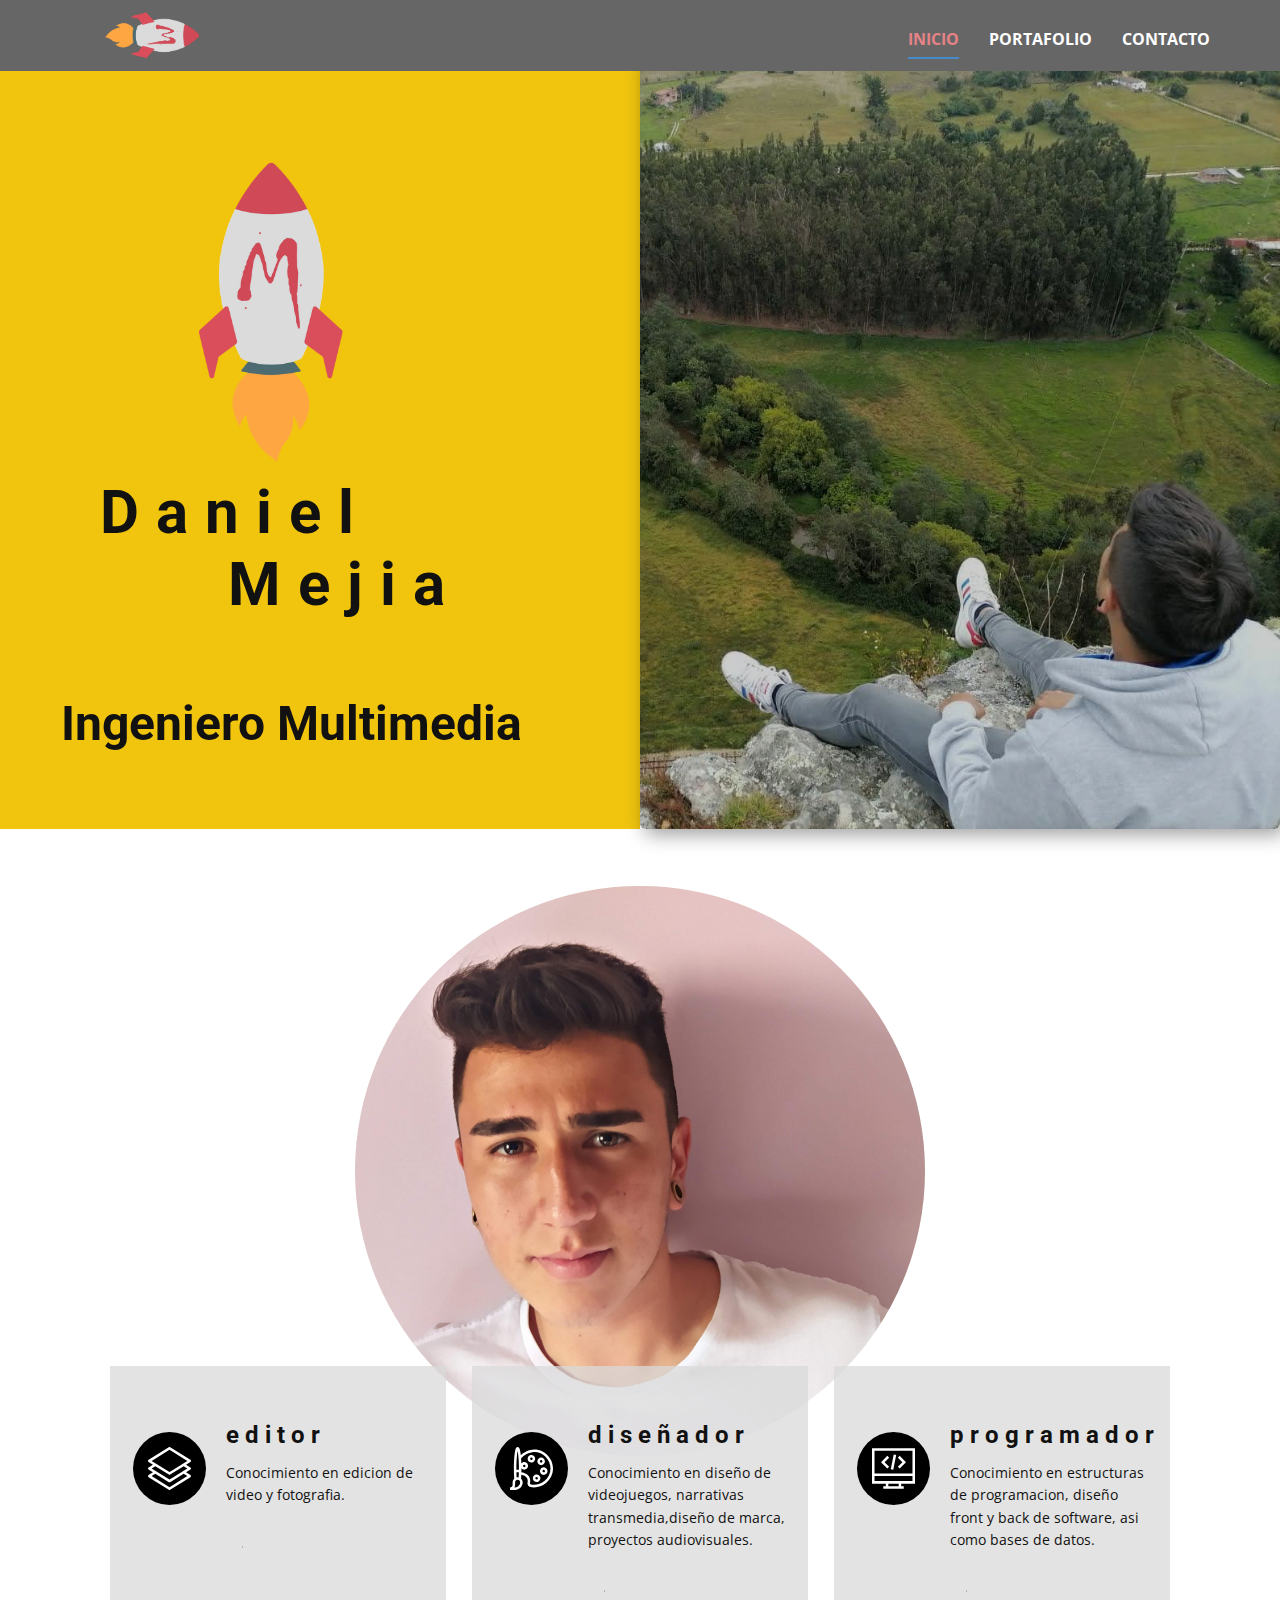
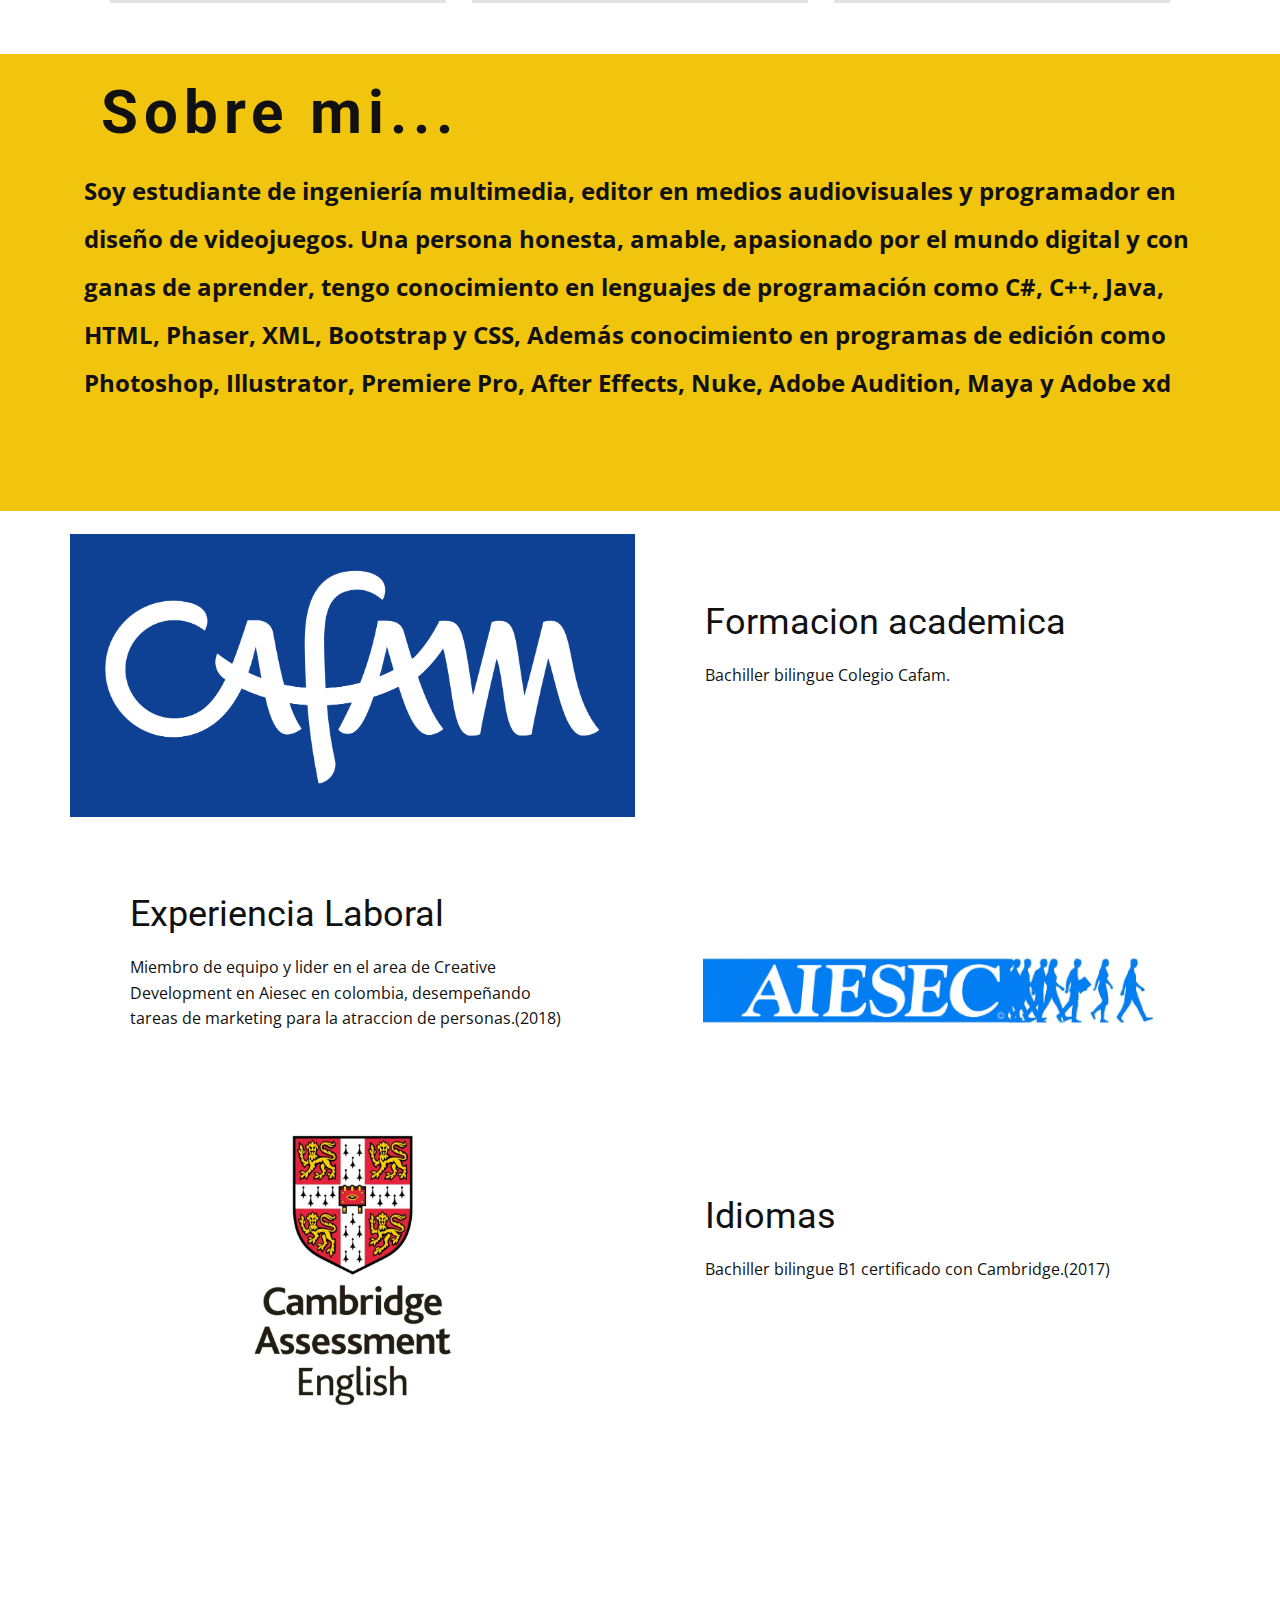
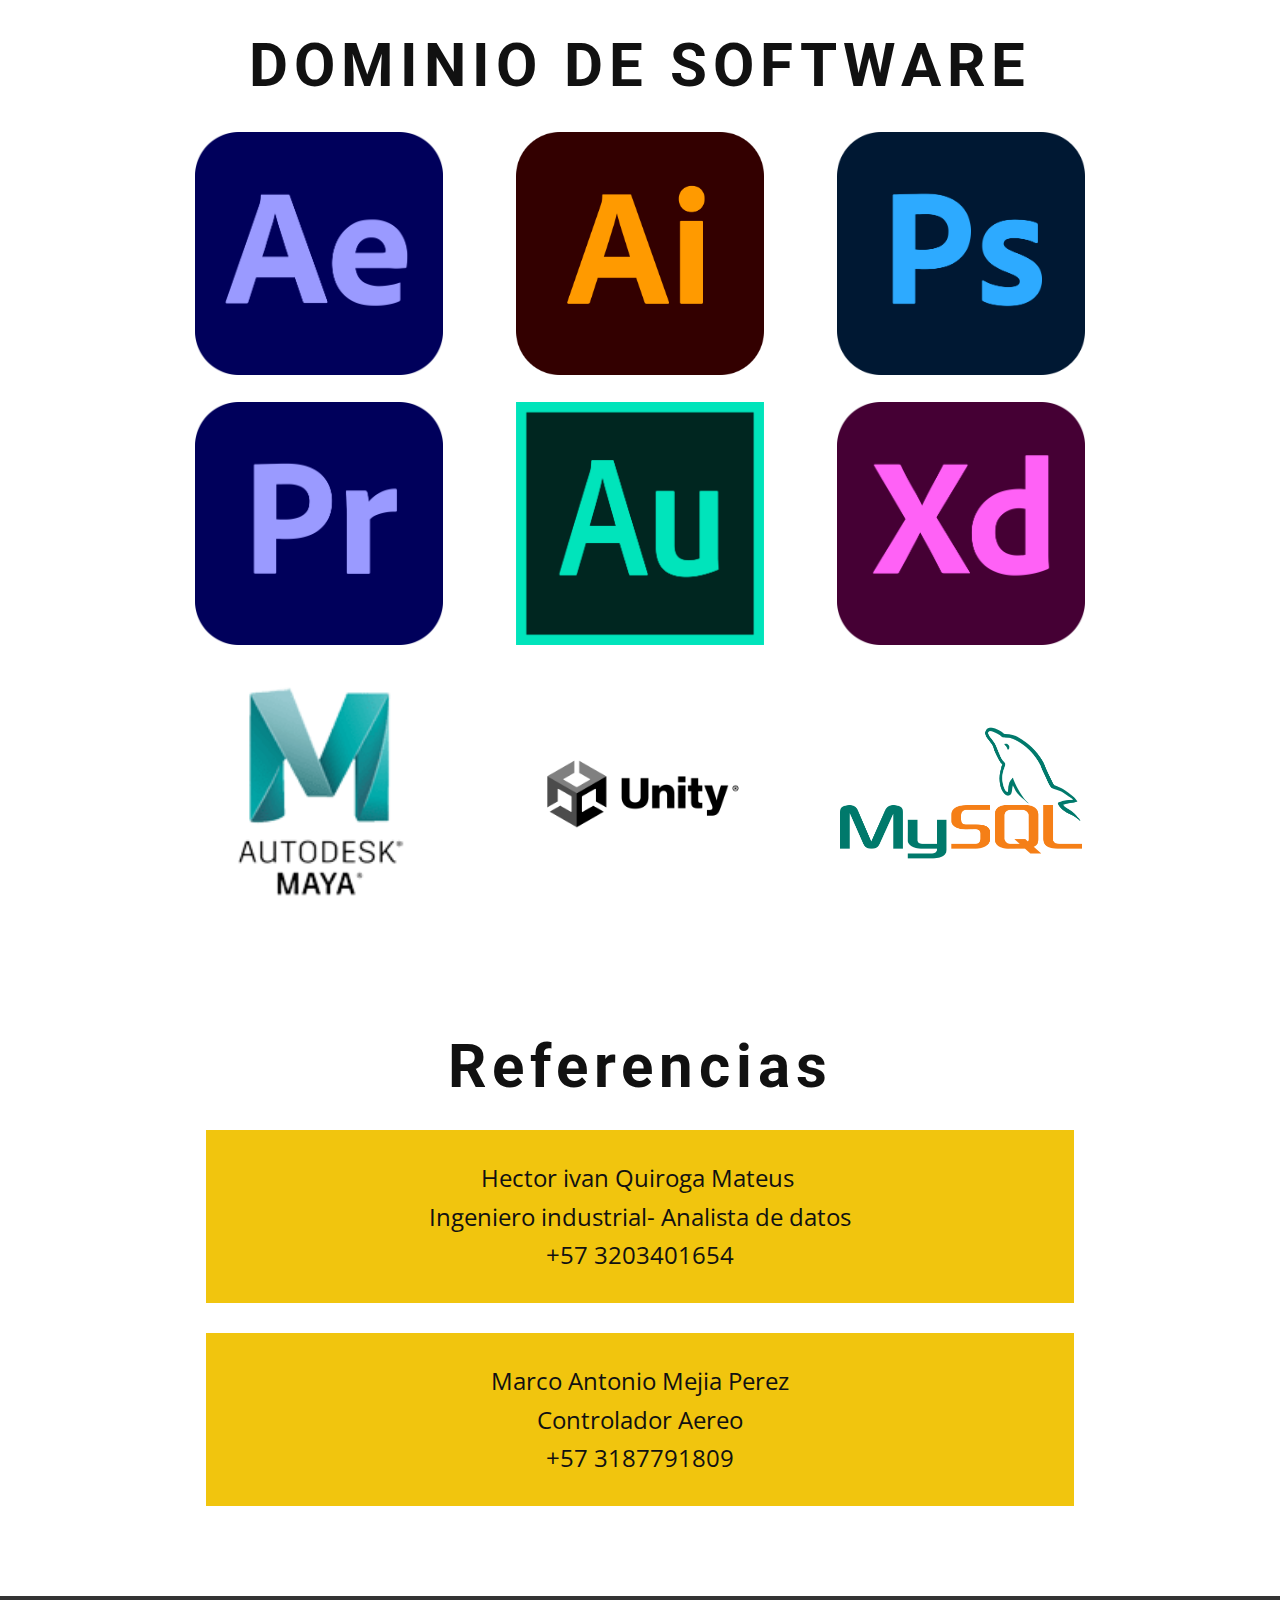
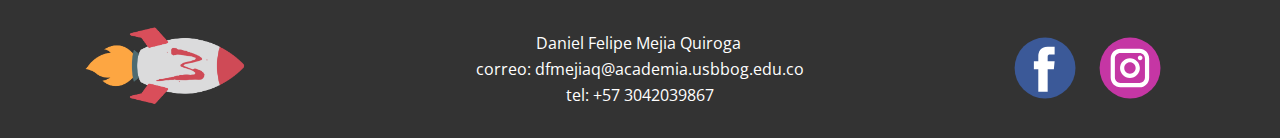
<file: index.html>
<!DOCTYPE html>
<html style="font-size: 16px;" lang="es"><head>
    <meta name="viewport" content="width=device-width, initial-scale=1.0">
    <meta charset="utf-8">
    <meta name="keywords" content="Ingeniero Multimedia, Sobre mi..., employer reviews, contact us">
    <meta name="description" content="">
    <title>Inicio</title>
    <link rel="stylesheet" href="nicepage.css" media="screen">
<link rel="stylesheet" href="Inicio.css" media="screen">
    <script class="u-script" type="text/javascript" src="jquery.js" defer=""></script>
    <script class="u-script" type="text/javascript" src="nicepage.js" defer=""></script>
    <meta name="generator" content="Nicepage 4.19.3, nicepage.com">
    <link id="u-theme-google-font" rel="stylesheet" href="https://fonts.googleapis.com/css?family=Roboto:100,100i,300,300i,400,400i,500,500i,700,700i,900,900i|Open+Sans:300,300i,400,400i,500,500i,600,600i,700,700i,800,800i">
    
    
    
    
    
    
    
    
    <script type="application/ld+json">{
		"@context": "http://schema.org",
		"@type": "Organization",
		"name": "",
		"logo": "images/LogoFinalHori_Mesadetrabajo1.png",
		"sameAs": [
				"https://www.facebook.com/danielfelipe.mejiaquiroga/",
				"https://www.instagram.com/dan_mejia17/"
		]
}</script>
    <meta name="theme-color" content="#478ac9">
    <meta property="og:title" content="Inicio">
    <meta property="og:type" content="website">
  </head>
  <body data-home-page="Inicio.html" data-home-page-title="Inicio" class="u-body u-xl-mode" data-lang="es"><header class="u-clearfix u-grey-60 u-header u-sticky u-sticky-7200 u-header" id="sec-7a68"><div class="u-clearfix u-sheet u-valign-middle u-sheet-1">
        <a href="Inicio.html" class="u-image u-logo u-image-1" data-image-width="5278" data-image-height="2678" title="Inicio">
          <img src="images/LogoFinalHori_Mesadetrabajo1.png" class="u-logo-image u-logo-image-1">
        </a>
        <nav class="u-menu u-menu-one-level u-offcanvas u-menu-1">
          <div class="menu-collapse" style="font-size: 1rem; letter-spacing: 0px; font-weight: 700; text-transform: uppercase;">
            <a class="u-button-style u-custom-active-border-color u-custom-active-color u-custom-border u-custom-border-color u-custom-borders u-custom-hover-border-color u-custom-hover-color u-custom-left-right-menu-spacing u-custom-padding-bottom u-custom-text-active-color u-custom-text-color u-custom-text-hover-color u-custom-top-bottom-menu-spacing u-nav-link u-text-active-palette-1-base u-text-hover-palette-2-base" href="#">
              <svg class="u-svg-link" viewBox="0 0 24 24"><use xmlns:xlink="http://www.w3.org/1999/xlink" xlink:href="#menu-hamburger"></use></svg>
              <svg class="u-svg-content" version="1.1" id="menu-hamburger" viewBox="0 0 16 16" x="0px" y="0px" xmlns:xlink="http://www.w3.org/1999/xlink" xmlns="http://www.w3.org/2000/svg"><g><rect y="1" width="16" height="2"></rect><rect y="7" width="16" height="2"></rect><rect y="13" width="16" height="2"></rect>
</g></svg>
            </a>
          </div>
          <div class="u-custom-menu u-nav-container">
            <ul class="u-nav u-spacing-30 u-unstyled u-nav-1"><li class="u-nav-item"><a class="u-border-2 u-border-active-palette-1-base u-border-hover-palette-1-base u-border-no-left u-border-no-right u-border-no-top u-button-style u-nav-link u-text-active-palette-2-light-1 u-text-hover-palette-3-light-2 u-text-white" href="Inicio.html" style="padding: 10px 0px;">Inicio</a>
</li><li class="u-nav-item"><a class="u-border-2 u-border-active-palette-1-base u-border-hover-palette-1-base u-border-no-left u-border-no-right u-border-no-top u-button-style u-nav-link u-text-active-palette-2-light-1 u-text-hover-palette-3-light-2 u-text-white" href="Portafolio.html" style="padding: 10px 0px;">Portafolio</a>
</li><li class="u-nav-item"><a class="u-border-2 u-border-active-palette-1-base u-border-hover-palette-1-base u-border-no-left u-border-no-right u-border-no-top u-button-style u-nav-link u-text-active-palette-2-light-1 u-text-hover-palette-3-light-2 u-text-white" href="Contacto.html" style="padding: 10px 0px;">Contacto</a>
</li></ul>
          </div>
          <div class="u-custom-menu u-nav-container-collapse">
            <div class="u-black u-container-style u-inner-container-layout u-opacity u-opacity-95 u-sidenav">
              <div class="u-inner-container-layout u-sidenav-overflow">
                <div class="u-menu-close"></div>
                <ul class="u-align-center u-nav u-popupmenu-items u-unstyled u-nav-2"><li class="u-nav-item"><a class="u-button-style u-nav-link" href="Inicio.html">Inicio</a>
</li><li class="u-nav-item"><a class="u-button-style u-nav-link" href="Portafolio.html">Portafolio</a>
</li><li class="u-nav-item"><a class="u-button-style u-nav-link" href="Contacto.html">Contacto</a>
</li></ul>
              </div>
            </div>
            <div class="u-black u-menu-overlay u-opacity u-opacity-70"></div>
          </div>
        </nav>
      </div></header>
    <section class="u-clearfix u-section-1" id="carousel_ba9e">
      <div class="u-clearfix u-expanded-width u-layout-wrap u-layout-wrap-1">
        <div class="u-layout">
          <div class="u-layout-row">
            <div class="u-align-left u-container-style u-layout-cell u-left-cell u-palette-3-base u-size-30 u-layout-cell-1">
              <div class="u-container-layout u-container-layout-1">
                <h4 class="u-text u-text-default u-text-1">Daniel<br>&nbsp; &nbsp; Mejia
                </h4>
                <img class="u-image u-image-1" src="images/Logo_Mesadetrabajo1.png" data-image-width="9131" data-image-height="6848">
                <h2 class="u-text u-text-default u-text-2" data-animation-name="customAnimationIn" data-animation-duration="1000" data-animation-direction="">Ingeniero Multimedia</h2>
              </div>
            </div>
            <div class="u-container-style u-layout-cell u-opacity u-opacity-35 u-right-cell u-shape-rectangle u-size-30 u-white u-layout-cell-2">
              <div class="u-container-layout u-valign-bottom u-container-layout-2">
                <img class="u-expanded-width u-image u-image-round u-radius-6 u-image-2" src="images/IMG-20210906-WA0013.jpg" alt="" data-image-width="1280" data-image-height="960">
              </div>
            </div>
          </div>
        </div>
      </div>
    </section>
    <section class="u-align-center u-clearfix u-white u-section-2" id="carousel_5493">
      <div class="u-clearfix u-sheet u-sheet-1">
        <div alt="" class="u-image u-image-circle u-image-1" data-image-width="4000" data-image-height="2248"></div>
        <div class="u-expanded-width-lg u-expanded-width-md u-expanded-width-sm u-expanded-width-xs u-list u-list-1">
          <div class="u-repeater u-repeater-1">
            <div class="u-container-style u-grey-15 u-list-item u-opacity u-opacity-75 u-repeater-item u-list-item-1">
              <div class="u-container-layout u-similar-container u-container-layout-1"><span class="u-black u-icon u-icon-circle u-icon-1"><svg class="u-svg-link" preserveAspectRatio="xMidYMin slice" viewBox="0 0 512.002 512.002" style=""><use xmlns:xlink="http://www.w3.org/1999/xlink" xlink:href="#svg-56ed"></use></svg><svg class="u-svg-content" viewBox="0 0 512.002 512.002" x="0px" y="0px" id="svg-56ed" style="enable-background:new 0 0 512.002 512.002;"><g><g><path d="M512.001,255.969c-0.011-5.193-2.708-10.011-7.129-12.737l-52.034-32.076l52.089-32.421    c4.393-2.734,7.066-7.539,7.074-12.712c0.008-5.174-2.651-9.987-7.036-12.734l-241-151c-4.871-3.052-11.058-3.052-15.929,0    l-241,151c-4.384,2.747-7.043,7.56-7.036,12.734c0.008,5.174,2.681,9.979,7.074,12.712l51.732,32.198L7.051,243.282    c-4.39,2.744-7.055,7.557-7.05,12.734c0.005,5.177,2.679,9.985,7.074,12.721l51.732,32.198L7.051,333.282    c-4.383,2.74-7.047,7.543-7.05,12.712s2.656,9.975,7.036,12.719l241,151c2.436,1.526,5.2,2.289,7.964,2.289    c2.764,0,5.529-0.763,7.964-2.289l241-151c4.394-2.753,7.055-7.581,7.036-12.766c-0.019-5.185-2.715-9.993-7.129-12.714    l-52.034-32.076l52.089-32.421C509.336,265.992,512.012,261.162,512.001,255.969z M43.32,165.96L256.001,32.703L468.682,165.96    c-2.044,1.272-206.586,128.58-212.681,132.374L43.32,165.96z M468.584,346.106L256.001,479.301L43.278,346.018l43.889-27.431    l160.908,100.15c2.426,1.51,5.176,2.265,7.926,2.265c2.75,0,5.5-0.755,7.926-2.265l160.464-99.874L468.584,346.106z     M256.001,388.334L43.345,255.976l43.822-27.389l160.908,100.15c2.426,1.51,5.176,2.265,7.926,2.265c2.75,0,5.5-0.755,7.926-2.265    l160.464-99.874l44.125,27.2C467.297,256.822,261.631,384.829,256.001,388.334z"></path>
</g>
</g></svg>
            
            
          </span>
                <div class="u-container-style u-group u-group-1">
                  <div class="u-container-layout u-container-layout-2">
                    <h4 class="u-text u-text-1">editor&nbsp;</h4>
                    <p class="u-text u-text-2">Conocimiento en edicion de&nbsp;<br>video y fotografia.&nbsp;
                    </p><span class="u-icon u-icon-circle u-text-black u-icon-2"><svg class="u-svg-link" preserveAspectRatio="xMidYMin slice" viewBox="0 0 268.832 268.832" style=""><use xmlns:xlink="http://www.w3.org/1999/xlink" xlink:href="#svg-3dbe"></use></svg><svg class="u-svg-content" viewBox="0 0 268.832 268.832" x="0px" y="0px" id="svg-3dbe" style="enable-background:new 0 0 268.832 268.832;"><g><path d="M265.171,125.577l-80-80c-4.881-4.881-12.797-4.881-17.678,0c-4.882,4.882-4.882,12.796,0,17.678l58.661,58.661H12.5   c-6.903,0-12.5,5.597-12.5,12.5c0,6.902,5.597,12.5,12.5,12.5h213.654l-58.659,58.661c-4.882,4.882-4.882,12.796,0,17.678   c2.44,2.439,5.64,3.661,8.839,3.661s6.398-1.222,8.839-3.661l79.998-80C270.053,138.373,270.053,130.459,265.171,125.577z"></path>
</g></svg></span>
                  </div>
                </div>
              </div>
            </div>
            <div class="u-container-style u-grey-15 u-list-item u-opacity u-opacity-75 u-repeater-item u-list-item-2">
              <div class="u-container-layout u-similar-container u-container-layout-3"><span class="u-black u-icon u-icon-circle u-icon-3"><svg class="u-svg-link" preserveAspectRatio="xMidYMin slice" viewBox="0 0 512 512" style=""><use xmlns:xlink="http://www.w3.org/1999/xlink" xlink:href="#svg-110e"></use></svg><svg class="u-svg-content" viewBox="0 0 512 512" id="svg-110e"><g><path d="m151 421c0-17.284-7.356-32.875-19.09-43.833l.006-.083c1.063-14.686 1.924-30.168 2.578-46.143 30.713 5.786 52.476 17.431 64.796 34.728 15.886 22.302 11.655 48.495 9.98 55.991-5.584 24.991 9.215 50.308 34.285 55.124 14.49 2.783 28.95 4.173 43.314 4.173 50.36 0 100.864-17.212 142.556-51.648 52.459-43.33 82.557-106.497 82.574-173.304.036-126.622-110.09-229.925-225.096-225.796-62.835 2.257-119.305 33.211-158.24 67.283-.498-4.643-1.019-9.164-1.564-13.548-2.856-22.982-6.23-41.2-10.028-54.149-2.614-8.916-8.738-29.795-26.071-29.795s-23.457 20.879-26.071 29.795c-3.798 12.949-7.171 31.167-10.028 54.149-5.74 46.185-8.901 107.289-8.901 172.056 0 42.314 1.412 84.184 4.084 121.083l.006.084c-11.734 10.958-19.09 26.549-19.09 43.833v31c0 16.262-14.196 30-31 30v30h61c49.55 0 90-41.067 90-91zm136.979-360.81c96.651-3.468 194.052 84.771 194.021 195.806-.016 57.831-26.142 112.57-71.679 150.183-45.002 37.17-103.726 52.165-161.106 41.144-8.352-1.604-12.552-10.684-10.666-19.121 3.023-13.532 7.632-48.412-14.823-79.938-17.618-24.735-47.273-40.72-88.256-47.619.348-14.693.527-45.763.527-46.323 5.845 6.811 13.587 11.714 22.444 14.087 24.021 6.437 48.706-7.907 55.114-31.82 6.422-23.968-7.853-48.691-31.82-55.113-18-4.823-35.97 1.971-46.646 15.164-.667-21.309-1.694-41.749-3.054-60.855 33.943-35.861 91.33-73.274 155.944-75.595zm-132.379 160.869c2.146-8.008 10.362-12.753 18.371-10.607 7.989 2.141 12.748 10.382 10.607 18.371-2.141 7.99-10.386 12.748-18.372 10.607-8.007-2.145-12.752-10.361-10.606-18.371zm-72.406-120.617c2.591-24.144 5.363-40.509 7.806-51.524 2.443 11.015 5.215 27.38 7.806 51.524 4.639 43.231 7.194 98.476 7.194 155.558 0 5.01-.021 10.012-.061 15h-29.878c-.04-4.988-.061-9.99-.061-15 0-57.082 2.555-112.327 7.194-155.558zm-6.649 200.548h28.91c-.514 21.183-1.389 41.784-2.604 61.191-3.833-.771-7.795-1.181-11.851-1.181s-8.018.41-11.851 1.181c-1.214-19.407-2.089-40.007-2.604-61.191zm-15.545 151.01v-31c0-16.542 13.458-30 30-30s30 13.458 30 30c0 33.635-26.916 61-60 61h-8.256c5.386-9.041 8.256-19.314 8.256-30z"></path><path d="m402.673 202.967c17.586-17.585 17.59-46.051 0-63.64-17.544-17.545-46.094-17.546-63.64 0-17.586 17.585-17.59 46.051 0 63.64 17.545 17.545 46.094 17.546 63.64 0zm-42.427-42.426c5.849-5.848 15.364-5.849 21.214 0 5.863 5.863 5.863 15.35 0 21.213-5.851 5.849-15.365 5.848-21.214 0-5.862-5.863-5.863-15.351 0-21.213z"></path><path d="m266.588 183.556c23.967-6.422 38.243-31.146 31.821-55.113-6.424-23.967-31.148-38.242-55.114-31.82-23.967 6.422-38.242 31.146-31.82 55.114 6.437 24.022 31.087 38.256 55.113 31.819zm-15.528-57.956c8.006-2.145 16.235 2.636 18.372 10.606 2.141 7.989-2.618 16.231-10.607 18.371-8.007 2.145-16.225-2.597-18.371-10.606-2.142-7.989 2.616-16.23 10.606-18.371z"></path><path d="m273.591 383.559c6.414 23.932 31.112 38.251 55.115 31.819 23.967-6.422 38.241-31.146 31.819-55.113-6.437-24.019-31.082-38.258-55.114-31.82-23.967 6.422-38.242 31.146-31.82 55.114zm39.586-26.137c8.022-2.15 16.23 2.614 18.37 10.606 2.141 7.99-2.617 16.231-10.606 18.372-7.99 2.141-16.23-2.619-18.371-10.606-2.141-7.99 2.617-16.231 10.607-18.372z"></path><path d="m358.444 275.412c-6.422 23.968 7.853 48.691 31.82 55.114 24.004 6.432 48.671-7.778 55.113-31.82 6.436-24.022-7.794-48.676-31.819-55.113-24.021-6.44-48.675 7.793-55.114 31.819zm57.955 15.529c-2.143 8.006-10.362 12.753-18.37 10.607-7.989-2.141-12.747-10.382-10.606-18.372 2.14-7.991 10.346-12.756 18.37-10.606 7.988 2.14 12.747 10.381 10.606 18.371z"></path>
</g></svg>
            
            
          </span>
                <div class="u-container-style u-group u-video-cover u-group-2">
                  <div class="u-container-layout u-container-layout-4">
                    <h4 class="u-text u-text-default u-text-3">diseñador</h4>
                    <p class="u-text u-text-default u-text-4">Conocimiento en diseño de&nbsp;<br>videojuegos, narrativas transmedia,diseño de marca, proyectos audiovisuales.
                    </p><span class="u-icon u-icon-circle u-text-black u-icon-4"><svg class="u-svg-link" preserveAspectRatio="xMidYMin slice" viewBox="0 0 268.832 268.832" style=""><use xmlns:xlink="http://www.w3.org/1999/xlink" xlink:href="#svg-4e5d"></use></svg><svg class="u-svg-content" viewBox="0 0 268.832 268.832" x="0px" y="0px" id="svg-4e5d" style="enable-background:new 0 0 268.832 268.832;"><g><path d="M265.171,125.577l-80-80c-4.881-4.881-12.797-4.881-17.678,0c-4.882,4.882-4.882,12.796,0,17.678l58.661,58.661H12.5   c-6.903,0-12.5,5.597-12.5,12.5c0,6.902,5.597,12.5,12.5,12.5h213.654l-58.659,58.661c-4.882,4.882-4.882,12.796,0,17.678   c2.44,2.439,5.64,3.661,8.839,3.661s6.398-1.222,8.839-3.661l79.998-80C270.053,138.373,270.053,130.459,265.171,125.577z"></path>
</g></svg></span>
                  </div>
                </div>
              </div>
            </div>
            <div class="u-container-style u-grey-15 u-list-item u-opacity u-opacity-75 u-repeater-item u-list-item-3">
              <div class="u-container-layout u-similar-container u-container-layout-5"><span class="u-black u-icon u-icon-circle u-icon-5"><svg class="u-svg-link" preserveAspectRatio="xMidYMin slice" viewBox="0 0 512 512" style=""><use xmlns:xlink="http://www.w3.org/1999/xlink" xlink:href="#svg-9cef"></use></svg><svg class="u-svg-content" viewBox="0 0 512 512" x="0px" y="0px" id="svg-9cef" style="enable-background:new 0 0 512 512;"><g><g><path d="M0,15.845v420.259h164.332v30.049h-30.036v30.001h243.407v-30.001h-30.036v-30.049H512V15.845H0z M317.665,466.153    H194.334v-30.049h123.332V466.153z M481.999,406.103H30.001v-60.075h451.997V406.103z M481.999,316.027H30.001V45.847h451.997    V316.027z"></path>
</g>
</g><g><g><polygon points="203.943,126.712 182.729,105.498 107.29,180.937 182.729,256.375 203.943,235.161 149.718,180.937   "></polygon>
</g>
</g><g><g><polygon points="329.271,105.498 308.057,126.712 362.282,180.937 308.057,235.161 329.271,256.375 404.709,180.937   "></polygon>
</g>
</g><g><g><rect x="166.742" y="165.947" transform="matrix(0.1951 -0.9808 0.9808 0.1951 28.5815 396.7237)" width="178.511" height="30.002"></rect>
</g>
</g></svg>
            
            
          </span>
                <div class="u-container-style u-group u-video-cover u-group-3">
                  <div class="u-container-layout u-container-layout-6">
                    <h4 class="u-text u-text-default u-text-5">programador&nbsp;</h4>
                    <p class="u-text u-text-default u-text-6">Conocimiento en estructuras de programacion, diseño front y back de software, asi como bases de datos.</p><span class="u-icon u-icon-circle u-text-black u-icon-6"><svg class="u-svg-link" preserveAspectRatio="xMidYMin slice" viewBox="0 0 268.832 268.832" style=""><use xmlns:xlink="http://www.w3.org/1999/xlink" xlink:href="#svg-6da0"></use></svg><svg class="u-svg-content" viewBox="0 0 268.832 268.832" x="0px" y="0px" id="svg-6da0" style="enable-background:new 0 0 268.832 268.832;"><g><path d="M265.171,125.577l-80-80c-4.881-4.881-12.797-4.881-17.678,0c-4.882,4.882-4.882,12.796,0,17.678l58.661,58.661H12.5   c-6.903,0-12.5,5.597-12.5,12.5c0,6.902,5.597,12.5,12.5,12.5h213.654l-58.659,58.661c-4.882,4.882-4.882,12.796,0,17.678   c2.44,2.439,5.64,3.661,8.839,3.661s6.398-1.222,8.839-3.661l79.998-80C270.053,138.373,270.053,130.459,265.171,125.577z"></path>
</g></svg></span>
                  </div>
                </div>
              </div>
            </div>
          </div>
        </div>
      </div>
    </section>
    <section class="u-clearfix u-palette-3-base u-section-3" id="carousel_e532">
      <div class="u-clearfix u-sheet u-sheet-1">
        <div class="u-clearfix u-expanded-width u-layout-wrap u-layout-wrap-1">
          <div class="u-layout">
            <div class="u-layout-col">
              <div class="u-size-60">
                <div class="u-layout-row">
                  <div class="u-container-style u-layout-cell u-size-60 u-layout-cell-1">
                    <div class="u-container-layout u-container-layout-1">
                      <h2 class="u-text u-text-default u-text-1">Sobre mi...</h2>
                      <p class="u-text u-text-default u-text-2">Soy estudiante de ingeniería multimedia, editor en medios audiovisuales y programador en diseño de videojuegos. Una persona honesta, amable, apasionado por el mundo digital y con ganas de aprender, tengo conocimiento en lenguajes de programación como C#, C++, Java, HTML, Phaser, XML, Bootstrap y CSS, Además conocimiento en programas de edición como Photoshop, Illustrator, Premiere Pro, After Effects, Nuke, Adobe Audition, Maya y Adobe xd </p>
                    </div>
                  </div>
                </div>
              </div>
            </div>
          </div>
        </div>
      </div>
    </section>
    <section class="u-clearfix u-section-4" id="sec-a7e5">
      <div class="u-clearfix u-sheet u-sheet-1">
        <div class="u-clearfix u-expanded-width u-gutter-10 u-layout-wrap u-layout-wrap-1">
          <div class="u-layout">
            <div class="u-layout-col">
              <div class="u-size-30">
                <div class="u-layout-row">
                  <div class="cell-temp-clone u-container-style u-image u-image-contain u-layout-cell u-left-cell u-size-30 u-image-1" src="" data-image-width="3300" data-image-height="1650">
                    <div class="u-container-layout u-valign-middle u-container-layout-1"></div>
                  </div>
                  <div class="u-align-left u-container-style u-layout-cell u-right-cell u-size-30 u-layout-cell-2">
                    <div class="u-container-layout u-container-layout-2">
                      <h2 class="u-text u-text-1">Formacion academica</h2>
                      <p class="u-text u-text-2">Bachiller bilingue Colegio Cafam.</p>
                    </div>
                  </div>
                </div>
              </div>
              <div class="u-size-30">
                <div class="u-layout-row">
                  <div class="u-align-left u-container-style u-layout-cell u-left-cell u-size-30 u-layout-cell-3">
                    <div class="u-container-layout u-container-layout-3">
                      <h2 class="u-text u-text-3">Experiencia Laboral</h2>
                      <p class="u-text u-text-4">Miembro de equipo y lider en el area de Creative Development en Aiesec en colombia, desempeñando tareas de marketing para la atraccion de personas.(2018)</p>
                    </div>
                  </div>
                  <div class="u-container-style u-image u-image-contain u-layout-cell u-right-cell u-size-30 u-image-2" src="" data-image-width="500" data-image-height="339">
                    <div class="u-container-layout u-valign-middle u-container-layout-4"></div>
                  </div>
                </div>
              </div>
            </div>
          </div>
        </div>
      </div>
    </section>
    <section class="u-clearfix u-section-5" id="sec-dd9c">
      <div class="u-clearfix u-sheet u-sheet-1">
        <div class="u-clearfix u-expanded-width u-gutter-10 u-layout-wrap u-layout-wrap-1">
          <div class="u-layout">
            <div class="u-layout-col">
              <div class="u-size-60">
                <div class="u-layout-row">
                  <div class="u-container-style u-image u-image-contain u-layout-cell u-left-cell u-size-30 u-image-1" src="" data-image-width="900" data-image-height="900">
                    <div class="u-container-layout u-valign-middle u-container-layout-1"></div>
                  </div>
                  <div class="u-align-left u-container-style u-layout-cell u-right-cell u-size-30 u-layout-cell-2">
                    <div class="u-container-layout u-container-layout-2">
                      <h2 class="u-text u-text-1">Idiomas</h2>
                      <p class="u-text u-text-2">Bachiller bilingue B1 certificado con Cambridge.(2017)</p>
                    </div>
                  </div>
                </div>
              </div>
            </div>
          </div>
        </div>
      </div>
    </section>
    <section class="u-align-center u-clearfix u-section-6" id="carousel_64a5">
      <div class="u-clearfix u-sheet u-sheet-1">
        <h3 class="u-text u-text-default u-text-1">DOMINIO DE SOFTWARE </h3>
        <div class="u-gallery u-layout-grid u-lightbox u-show-text-on-hover u-gallery-1">
          <div class="u-gallery-inner u-gallery-inner-1">
            <div class="u-effect-fade u-gallery-item">
              <div class="u-back-slide u-back-slide-1" data-image-width="2101" data-image-height="2048">
                <img class="u-back-image u-expanded u-image-contain u-back-image-1" src="images/Adobe_After_Effects_CC_icon.svg.png">
              </div>
              <div class="u-over-slide u-shading u-over-slide-1">
                <h3 class="u-gallery-heading"></h3>
                <p class="u-gallery-text"></p>
              </div>
            </div>
            <div class="u-effect-fade u-gallery-item">
              <div class="u-back-slide u-back-slide-2" data-image-width="700" data-image-height="683">
                <img class="u-back-image u-expanded u-image-contain u-back-image-2" src="images/adobe-Illustrator-logo-3-1.png">
              </div>
              <div class="u-over-slide u-shading u-over-slide-2">
                <h3 class="u-gallery-heading"></h3>
                <p class="u-gallery-text"></p>
              </div>
            </div>
            <div class="u-effect-fade u-gallery-item">
              <div class="u-back-slide u-back-slide-3" data-image-width="1200" data-image-height="1170">
                <img class="u-back-image u-expanded u-image-contain u-back-image-3" src="images/Adobe_Photoshop_CC_icon.svg.png">
              </div>
              <div class="u-over-slide u-shading u-over-slide-3">
                <h3 class="u-gallery-heading"></h3>
                <p class="u-gallery-text"></p>
              </div>
            </div>
            <div class="u-effect-fade u-gallery-item">
              <div class="u-back-slide u-back-slide-4" data-image-width="2101" data-image-height="2048">
                <img class="u-back-image u-expanded u-image-contain u-back-image-4" src="images/Adobe_Premiere_Pro_CC_icon.svg.png">
              </div>
              <div class="u-over-slide u-shading u-over-slide-4">
                <h3 class="u-gallery-heading"></h3>
                <p class="u-gallery-text"></p>
              </div>
            </div>
            <div class="u-effect-fade u-gallery-item">
              <div class="u-back-slide u-back-slide-5" data-image-width="2086" data-image-height="2033">
                <img class="u-back-image u-expanded u-image-contain u-back-image-5" src="images/Adobe_Audition_CC_icon.png">
              </div>
              <div class="u-over-slide u-shading u-over-slide-5">
                <h3 class="u-gallery-heading"></h3>
                <p class="u-gallery-text"></p>
              </div>
            </div>
            <div class="u-effect-fade u-gallery-item u-gallery-item-6" data-image-width="1280" data-image-height="853">
              <div class="u-back-slide u-back-slide-6" data-image-width="2101" data-image-height="2048">
                <img class="u-back-image u-expanded u-image-contain u-back-image-6" src="images/Adobe_XD_CC_icon.svg.png">
              </div>
              <div class="u-over-slide u-shading u-over-slide-6">
                <h3 class="u-gallery-heading" style="background-image: none;"></h3>
                <p class="u-gallery-text" style="background-image: none;"></p>
              </div>
            </div>
            <div class="u-effect-fade u-gallery-item">
              <div class="u-back-slide u-back-slide-7" data-image-width="270" data-image-height="153">
                <img class="u-back-image u-expanded u-back-image-7" src="images/Maya-Logo-tumb.png">
              </div>
              <div class="u-over-slide u-shading u-over-slide-7">
                <h3 class="u-gallery-heading"></h3>
                <p class="u-gallery-text"></p>
              </div>
            </div>
            <div class="u-effect-fade u-gallery-item u-gallery-item-8" data-image-width="2255" data-image-height="1500">
              <div class="u-back-slide u-back-slide-8" data-image-width="720" data-image-height="412">
                <img class="u-back-image u-expanded u-image-contain u-back-image-8" src="images/logo-unity-web.png">
              </div>
              <div class="u-over-slide u-shading u-over-slide-8">
                <h3 class="u-gallery-heading" style="background-image: none;"></h3>
                <p class="u-gallery-text" style="background-image: none;"></p>
              </div>
            </div>
            <div class="u-effect-fade u-gallery-item u-gallery-item-9" data-image-width="1280" data-image-height="955">
              <div class="u-back-slide u-back-slide-9" data-image-width="480" data-image-height="480">
                <img class="u-back-image u-expanded u-image-contain u-back-image-9" src="images/mysql-logo.png">
              </div>
              <div class="u-over-slide u-shading u-over-slide-9">
                <h3 class="u-gallery-heading" style="background-image: none;"></h3>
                <p class="u-gallery-text" style="background-image: none;"></p>
              </div>
            </div>
          </div>
        </div>
      </div>
    </section>
    <section class="u-align-center u-clearfix u-section-7" id="carousel_76cc">
      <div class="u-clearfix u-sheet u-sheet-1">
        <h2 class="u-text u-text-default u-text-1">Referencias</h2>
        <div class="u-list u-list-1">
          <div class="u-repeater u-repeater-1">
            <div class="u-align-center u-container-style u-list-item u-palette-3-base u-repeater-item u-list-item-1">
              <div class="u-container-layout u-similar-container u-valign-middle u-container-layout-1">
                <p class="u-text u-text-2">Hector ivan Quiroga Mateus&nbsp;<br>Ingeniero industrial- Analista de datos<br>+57 3203401654
                </p>
              </div>
            </div>
            <div class="u-align-center u-container-style u-list-item u-palette-3-base u-repeater-item u-list-item-2">
              <div class="u-container-layout u-similar-container u-valign-middle u-container-layout-2">
                <p class="u-text u-text-3">Marco Antonio Mejia Perez<br>Controlador Aereo<br>+57 3187791809
                </p>
              </div>
            </div>
          </div>
        </div>
      </div>
    </section>
    
    
    <footer class="u-align-center-md u-align-center-sm u-align-center-xs u-clearfix u-footer u-grey-80" id="sec-bbea"><div class="u-clearfix u-sheet u-sheet-1">
        <a href="Inicio.html" class="u-image u-logo u-image-1" data-image-width="5278" data-image-height="2678" title="Inicio">
          <img src="images/LogoFinalHori_Mesadetrabajo1.png" class="u-logo-image u-logo-image-1">
        </a>
        <div class="u-align-left u-social-icons u-spacing-23 u-social-icons-1">
          <a class="u-social-url" title="facebook" target="_blank" href="https://www.facebook.com/danielfelipe.mejiaquiroga/"><span class="u-icon u-social-facebook u-social-icon u-icon-1"><svg class="u-svg-link" preserveAspectRatio="xMidYMin slice" viewBox="0 0 112 112" style=""><use xmlns:xlink="http://www.w3.org/1999/xlink" xlink:href="#svg-6a2b"></use></svg><svg class="u-svg-content" viewBox="0 0 112 112" x="0" y="0" id="svg-6a2b"><circle fill="currentColor" cx="56.1" cy="56.1" r="55"></circle><path fill="#FFFFFF" d="M73.5,31.6h-9.1c-1.4,0-3.6,0.8-3.6,3.9v8.5h12.6L72,58.3H60.8v40.8H43.9V58.3h-8V43.9h8v-9.2
            c0-6.7,3.1-17,17-17h12.5v13.9H73.5z"></path></svg></span>
          </a>
          <a class="u-social-url" title="instagram" target="_blank" href="https://www.instagram.com/dan_mejia17/"><span class="u-icon u-social-icon u-social-instagram u-icon-2"><svg class="u-svg-link" preserveAspectRatio="xMidYMin slice" viewBox="0 0 112 112" style=""><use xmlns:xlink="http://www.w3.org/1999/xlink" xlink:href="#svg-5e7d"></use></svg><svg class="u-svg-content" viewBox="0 0 112 112" x="0" y="0" id="svg-5e7d"><circle fill="currentColor" cx="56.1" cy="56.1" r="55"></circle><path fill="#FFFFFF" d="M55.9,38.2c-9.9,0-17.9,8-17.9,17.9C38,66,46,74,55.9,74c9.9,0,17.9-8,17.9-17.9C73.8,46.2,65.8,38.2,55.9,38.2
            z M55.9,66.4c-5.7,0-10.3-4.6-10.3-10.3c-0.1-5.7,4.6-10.3,10.3-10.3c5.7,0,10.3,4.6,10.3,10.3C66.2,61.8,61.6,66.4,55.9,66.4z"></path><path fill="#FFFFFF" d="M74.3,33.5c-2.3,0-4.2,1.9-4.2,4.2s1.9,4.2,4.2,4.2s4.2-1.9,4.2-4.2S76.6,33.5,74.3,33.5z"></path><path fill="#FFFFFF" d="M73.1,21.3H38.6c-9.7,0-17.5,7.9-17.5,17.5v34.5c0,9.7,7.9,17.6,17.5,17.6h34.5c9.7,0,17.5-7.9,17.5-17.5V38.8
            C90.6,29.1,82.7,21.3,73.1,21.3z M83,73.3c0,5.5-4.5,9.9-9.9,9.9H38.6c-5.5,0-9.9-4.5-9.9-9.9V38.8c0-5.5,4.5-9.9,9.9-9.9h34.5
            c5.5,0,9.9,4.5,9.9,9.9V73.3z"></path></svg></span>
          </a>
        </div>
        <p class="u-align-center-lg u-align-center-md u-align-center-xl u-text u-text-1">Daniel Felipe Mejia Quiroga&nbsp;<br>correo: dfmejiaq@academia.usbbog.edu.co<br>tel: +57 3042039867
        </p>
      </div></footer>
    
  
</body></html>
</file>
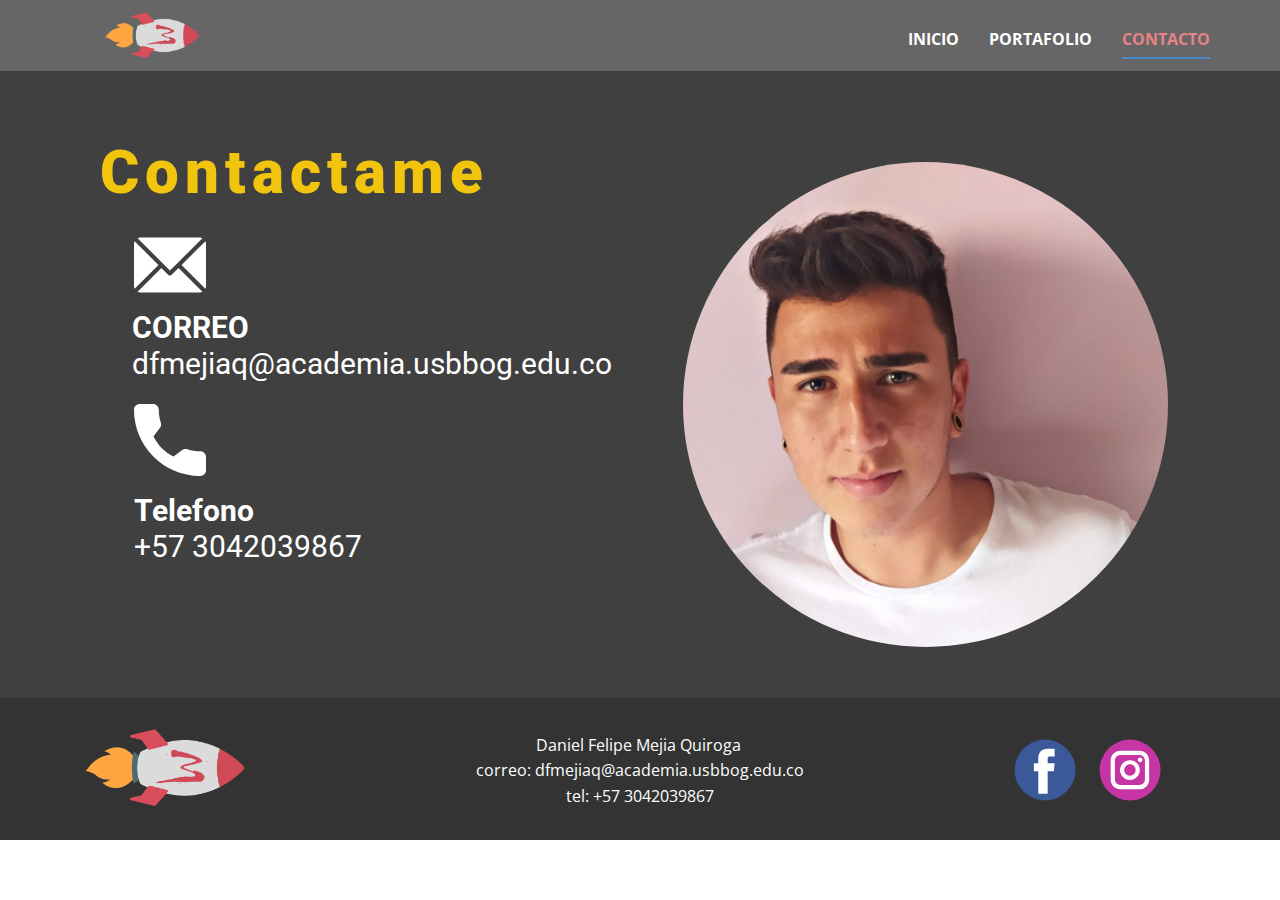
<file: Contacto.html>
<!DOCTYPE html>
<html style="font-size: 16px;" lang="es"><head>
    <meta name="viewport" content="width=device-width, initial-scale=1.0">
    <meta charset="utf-8">
    <meta name="keywords" content="Contactame">
    <meta name="description" content="">
    <title>Contacto</title>
    <link rel="stylesheet" href="nicepage.css" media="screen">
<link rel="stylesheet" href="Contacto.css" media="screen">
    <script class="u-script" type="text/javascript" src="jquery.js" defer=""></script>
    <script class="u-script" type="text/javascript" src="nicepage.js" defer=""></script>
    <meta name="generator" content="Nicepage 4.19.3, nicepage.com">
    <link id="u-theme-google-font" rel="stylesheet" href="https://fonts.googleapis.com/css?family=Roboto:100,100i,300,300i,400,400i,500,500i,700,700i,900,900i|Open+Sans:300,300i,400,400i,500,500i,600,600i,700,700i,800,800i">
    
    
    <script type="application/ld+json">{
		"@context": "http://schema.org",
		"@type": "Organization",
		"name": "",
		"logo": "images/LogoFinalHori_Mesadetrabajo1.png",
		"sameAs": [
				"https://www.facebook.com/danielfelipe.mejiaquiroga/",
				"https://www.instagram.com/dan_mejia17/"
		]
}</script>
    <meta name="theme-color" content="#478ac9">
    <meta property="og:title" content="Contacto">
    <meta property="og:type" content="website">
  </head>
  <body class="u-body u-overlap u-xl-mode" data-lang="es"><header class="u-clearfix u-grey-60 u-header u-sticky u-sticky-7200 u-header" id="sec-7a68"><div class="u-clearfix u-sheet u-valign-middle u-sheet-1">
        <a href="Inicio.html" class="u-image u-logo u-image-1" data-image-width="5278" data-image-height="2678" title="Inicio">
          <img src="images/LogoFinalHori_Mesadetrabajo1.png" class="u-logo-image u-logo-image-1">
        </a>
        <nav class="u-menu u-menu-one-level u-offcanvas u-menu-1">
          <div class="menu-collapse" style="font-size: 1rem; letter-spacing: 0px; font-weight: 700; text-transform: uppercase;">
            <a class="u-button-style u-custom-active-border-color u-custom-active-color u-custom-border u-custom-border-color u-custom-borders u-custom-hover-border-color u-custom-hover-color u-custom-left-right-menu-spacing u-custom-padding-bottom u-custom-text-active-color u-custom-text-color u-custom-text-hover-color u-custom-top-bottom-menu-spacing u-nav-link u-text-active-palette-1-base u-text-hover-palette-2-base" href="#">
              <svg class="u-svg-link" viewBox="0 0 24 24"><use xmlns:xlink="http://www.w3.org/1999/xlink" xlink:href="#menu-hamburger"></use></svg>
              <svg class="u-svg-content" version="1.1" id="menu-hamburger" viewBox="0 0 16 16" x="0px" y="0px" xmlns:xlink="http://www.w3.org/1999/xlink" xmlns="http://www.w3.org/2000/svg"><g><rect y="1" width="16" height="2"></rect><rect y="7" width="16" height="2"></rect><rect y="13" width="16" height="2"></rect>
</g></svg>
            </a>
          </div>
          <div class="u-custom-menu u-nav-container">
            <ul class="u-nav u-spacing-30 u-unstyled u-nav-1"><li class="u-nav-item"><a class="u-border-2 u-border-active-palette-1-base u-border-hover-palette-1-base u-border-no-left u-border-no-right u-border-no-top u-button-style u-nav-link u-text-active-palette-2-light-1 u-text-hover-palette-3-light-2 u-text-white" href="Inicio.html" style="padding: 10px 0px;">Inicio</a>
</li><li class="u-nav-item"><a class="u-border-2 u-border-active-palette-1-base u-border-hover-palette-1-base u-border-no-left u-border-no-right u-border-no-top u-button-style u-nav-link u-text-active-palette-2-light-1 u-text-hover-palette-3-light-2 u-text-white" href="Portafolio.html" style="padding: 10px 0px;">Portafolio</a>
</li><li class="u-nav-item"><a class="u-border-2 u-border-active-palette-1-base u-border-hover-palette-1-base u-border-no-left u-border-no-right u-border-no-top u-button-style u-nav-link u-text-active-palette-2-light-1 u-text-hover-palette-3-light-2 u-text-white" href="Contacto.html" style="padding: 10px 0px;">Contacto</a>
</li></ul>
          </div>
          <div class="u-custom-menu u-nav-container-collapse">
            <div class="u-black u-container-style u-inner-container-layout u-opacity u-opacity-95 u-sidenav">
              <div class="u-inner-container-layout u-sidenav-overflow">
                <div class="u-menu-close"></div>
                <ul class="u-align-center u-nav u-popupmenu-items u-unstyled u-nav-2"><li class="u-nav-item"><a class="u-button-style u-nav-link" href="Inicio.html">Inicio</a>
</li><li class="u-nav-item"><a class="u-button-style u-nav-link" href="Portafolio.html">Portafolio</a>
</li><li class="u-nav-item"><a class="u-button-style u-nav-link" href="Contacto.html">Contacto</a>
</li></ul>
              </div>
            </div>
            <div class="u-black u-menu-overlay u-opacity u-opacity-70"></div>
          </div>
        </nav>
      </div></header>
    <section class="u-clearfix u-grey-75 u-section-1" id="sec-0cbb">
      <div class="u-clearfix u-sheet u-sheet-1">
        <div class="u-clearfix u-expanded-width u-layout-wrap u-layout-wrap-1">
          <div class="u-layout">
            <div class="u-layout-row">
              <div class="u-align-center-sm u-align-left-lg u-align-left-md u-align-left-xl u-align-left-xs u-container-style u-layout-cell u-left-cell u-size-30 u-layout-cell-1">
                <div class="u-container-layout u-container-layout-1">
                  <h2 class="u-text u-text-default u-text-palette-3-base u-text-1">Contactame</h2><span class="u-icon u-icon-circle u-icon-1"><svg class="u-svg-link" preserveAspectRatio="xMidYMin slice" viewBox="0 0 512 512" style=""><use xmlns:xlink="http://www.w3.org/1999/xlink" xlink:href="#svg-00ce"></use></svg><svg class="u-svg-content" viewBox="0 0 512 512" x="0px" y="0px" id="svg-00ce" style="enable-background:new 0 0 512 512;"><g><g><path d="M467,61H45c-6.927,0-13.412,1.703-19.279,4.51L255,294.789l51.389-49.387c0,0,0.004-0.005,0.005-0.007    c0.001-0.002,0.005-0.004,0.005-0.004L486.286,65.514C480.418,62.705,473.929,61,467,61z"></path>
</g>
</g><g><g><path d="M507.496,86.728L338.213,256.002L507.49,425.279c2.807-5.867,4.51-12.352,4.51-19.279V106    C512,99.077,510.301,92.593,507.496,86.728z"></path>
</g>
</g><g><g><path d="M4.51,86.721C1.703,92.588,0,99.073,0,106v300c0,6.923,1.701,13.409,4.506,19.274L173.789,256L4.51,86.721z"></path>
</g>
</g><g><g><path d="M317.002,277.213l-51.396,49.393c-2.93,2.93-6.768,4.395-10.605,4.395s-7.676-1.465-10.605-4.395L195,277.211    L25.714,446.486C31.582,449.295,38.071,451,45,451h422c6.927,0,13.412-1.703,19.279-4.51L317.002,277.213z"></path>
</g>
</g></svg></span>
                  <h6 class="u-text u-text-default u-text-2"><b>CORREO<br></b>dfmejiaq@academia.usbbog.edu.co
                  </h6><span class="u-icon u-icon-circle u-icon-2"><svg class="u-svg-link" preserveAspectRatio="xMidYMin slice" viewBox="0 0 384 384" style=""><use xmlns:xlink="http://www.w3.org/1999/xlink" xlink:href="#svg-4006"></use></svg><svg class="u-svg-content" viewBox="0 0 384 384" x="0px" y="0px" id="svg-4006" style="enable-background:new 0 0 384 384;"><g><g><path d="M353.188,252.052c-23.51,0-46.594-3.677-68.469-10.906c-10.719-3.656-23.896-0.302-30.438,6.417l-43.177,32.594    c-50.073-26.729-80.917-57.563-107.281-107.26l31.635-42.052c8.219-8.208,11.167-20.198,7.635-31.448    c-7.26-21.99-10.948-45.063-10.948-68.583C132.146,13.823,118.323,0,101.333,0H30.813C13.823,0,0,13.823,0,30.813    C0,225.563,158.438,384,353.188,384c16.99,0,30.813-13.823,30.813-30.813v-70.323C384,265.875,370.177,252.052,353.188,252.052z"></path>
</g>
</g></svg></span>
                  <h6 class="u-text u-text-default u-text-3"><b>Telefono</b>
                    <br>+57 3042039867
                  </h6>
                </div>
              </div>
              <div class="u-container-style u-layout-cell u-right-cell u-size-30 u-layout-cell-2">
                <div class="u-container-layout u-valign-middle u-container-layout-2">
                  <img class="u-image u-image-circle u-image-1" src="images/PicsArt_03-04-06.41.481.jpg" alt="" data-image-width="4000" data-image-height="2248">
                </div>
              </div>
            </div>
          </div>
        </div>
      </div>
    </section>
    
    
    <footer class="u-align-center-md u-align-center-sm u-align-center-xs u-clearfix u-footer u-grey-80" id="sec-bbea"><div class="u-clearfix u-sheet u-sheet-1">
        <a href="Inicio.html" class="u-image u-logo u-image-1" data-image-width="5278" data-image-height="2678" title="Inicio">
          <img src="images/LogoFinalHori_Mesadetrabajo1.png" class="u-logo-image u-logo-image-1">
        </a>
        <div class="u-align-left u-social-icons u-spacing-23 u-social-icons-1">
          <a class="u-social-url" title="facebook" target="_blank" href="https://www.facebook.com/danielfelipe.mejiaquiroga/"><span class="u-icon u-social-facebook u-social-icon u-icon-1"><svg class="u-svg-link" preserveAspectRatio="xMidYMin slice" viewBox="0 0 112 112" style=""><use xmlns:xlink="http://www.w3.org/1999/xlink" xlink:href="#svg-6a2b"></use></svg><svg class="u-svg-content" viewBox="0 0 112 112" x="0" y="0" id="svg-6a2b"><circle fill="currentColor" cx="56.1" cy="56.1" r="55"></circle><path fill="#FFFFFF" d="M73.5,31.6h-9.1c-1.4,0-3.6,0.8-3.6,3.9v8.5h12.6L72,58.3H60.8v40.8H43.9V58.3h-8V43.9h8v-9.2
            c0-6.7,3.1-17,17-17h12.5v13.9H73.5z"></path></svg></span>
          </a>
          <a class="u-social-url" title="instagram" target="_blank" href="https://www.instagram.com/dan_mejia17/"><span class="u-icon u-social-icon u-social-instagram u-icon-2"><svg class="u-svg-link" preserveAspectRatio="xMidYMin slice" viewBox="0 0 112 112" style=""><use xmlns:xlink="http://www.w3.org/1999/xlink" xlink:href="#svg-5e7d"></use></svg><svg class="u-svg-content" viewBox="0 0 112 112" x="0" y="0" id="svg-5e7d"><circle fill="currentColor" cx="56.1" cy="56.1" r="55"></circle><path fill="#FFFFFF" d="M55.9,38.2c-9.9,0-17.9,8-17.9,17.9C38,66,46,74,55.9,74c9.9,0,17.9-8,17.9-17.9C73.8,46.2,65.8,38.2,55.9,38.2
            z M55.9,66.4c-5.7,0-10.3-4.6-10.3-10.3c-0.1-5.7,4.6-10.3,10.3-10.3c5.7,0,10.3,4.6,10.3,10.3C66.2,61.8,61.6,66.4,55.9,66.4z"></path><path fill="#FFFFFF" d="M74.3,33.5c-2.3,0-4.2,1.9-4.2,4.2s1.9,4.2,4.2,4.2s4.2-1.9,4.2-4.2S76.6,33.5,74.3,33.5z"></path><path fill="#FFFFFF" d="M73.1,21.3H38.6c-9.7,0-17.5,7.9-17.5,17.5v34.5c0,9.7,7.9,17.6,17.5,17.6h34.5c9.7,0,17.5-7.9,17.5-17.5V38.8
            C90.6,29.1,82.7,21.3,73.1,21.3z M83,73.3c0,5.5-4.5,9.9-9.9,9.9H38.6c-5.5,0-9.9-4.5-9.9-9.9V38.8c0-5.5,4.5-9.9,9.9-9.9h34.5
            c5.5,0,9.9,4.5,9.9,9.9V73.3z"></path></svg></span>
          </a>
        </div>
        <p class="u-align-center-lg u-align-center-md u-align-center-xl u-text u-text-1">Daniel Felipe Mejia Quiroga&nbsp;<br>correo: dfmejiaq@academia.usbbog.edu.co<br>tel: +57 3042039867
        </p>
      </div></footer>
   
  
</body></html>
</file>
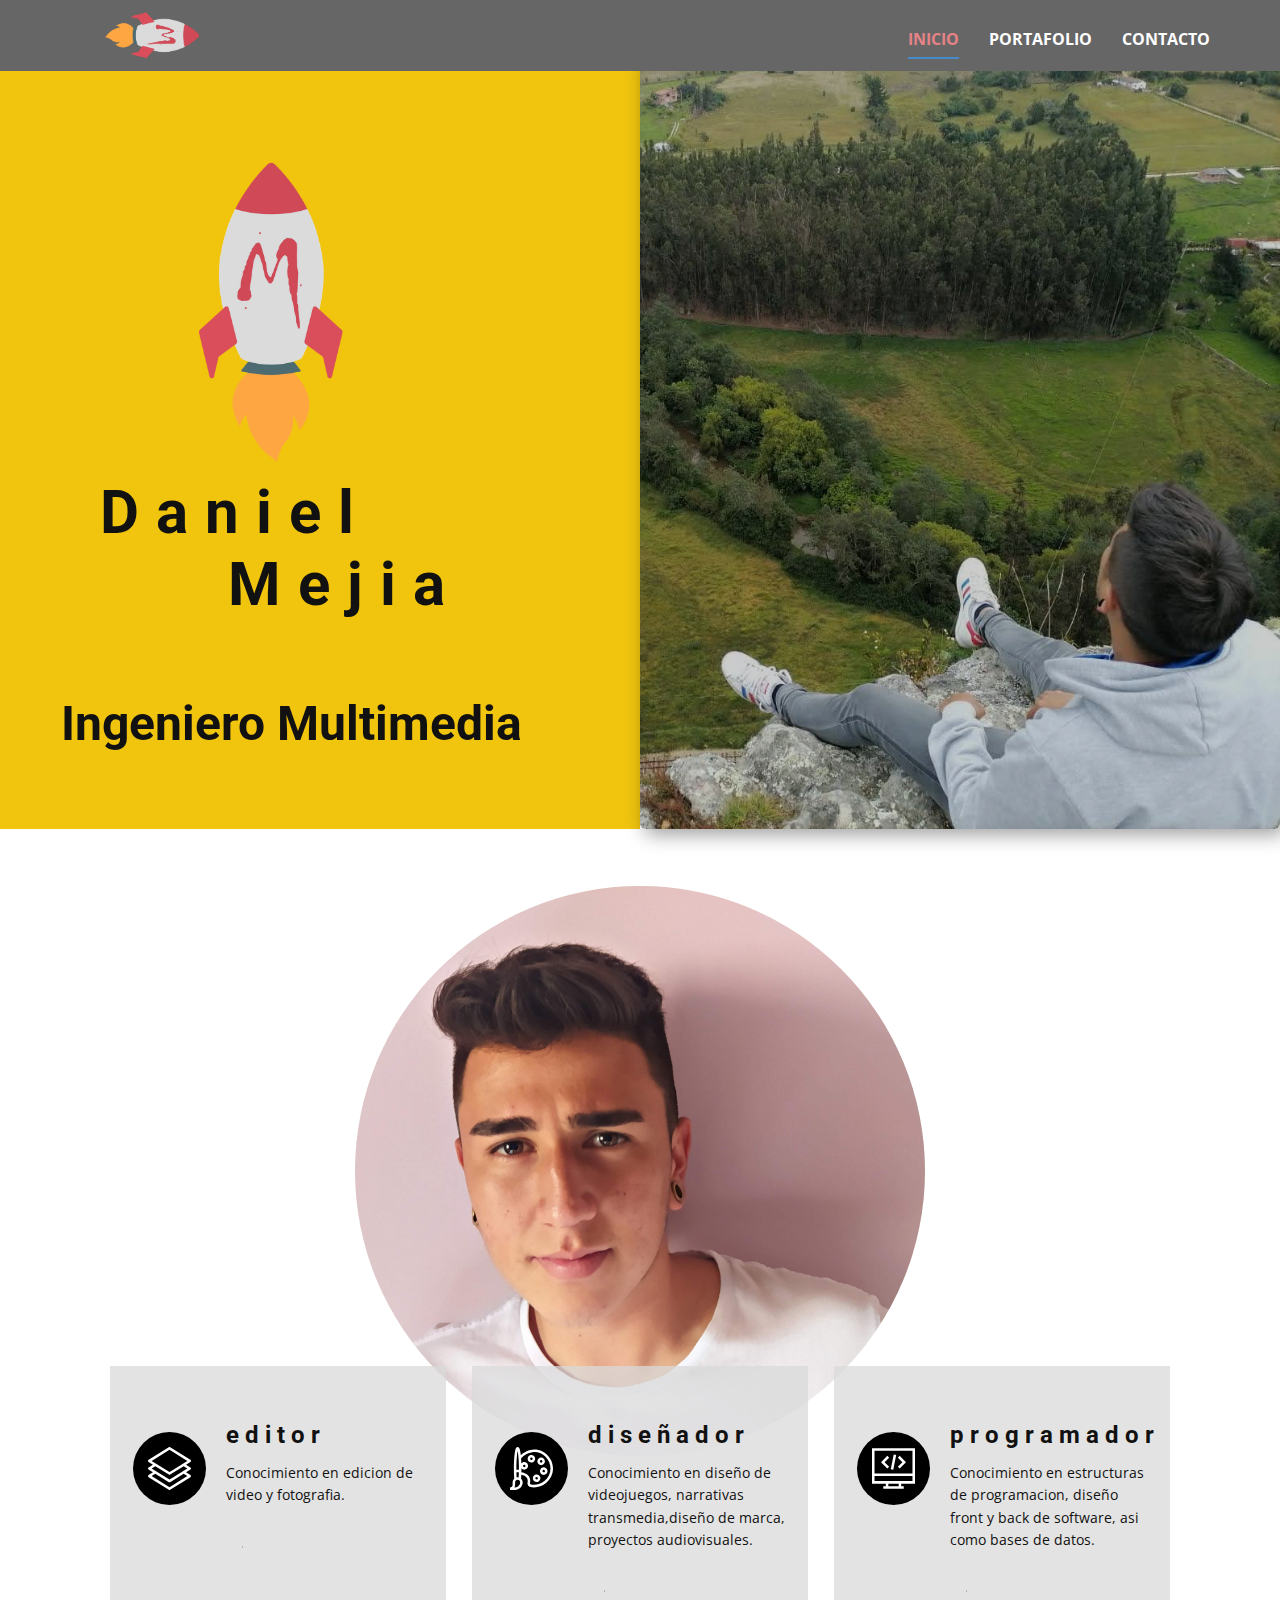
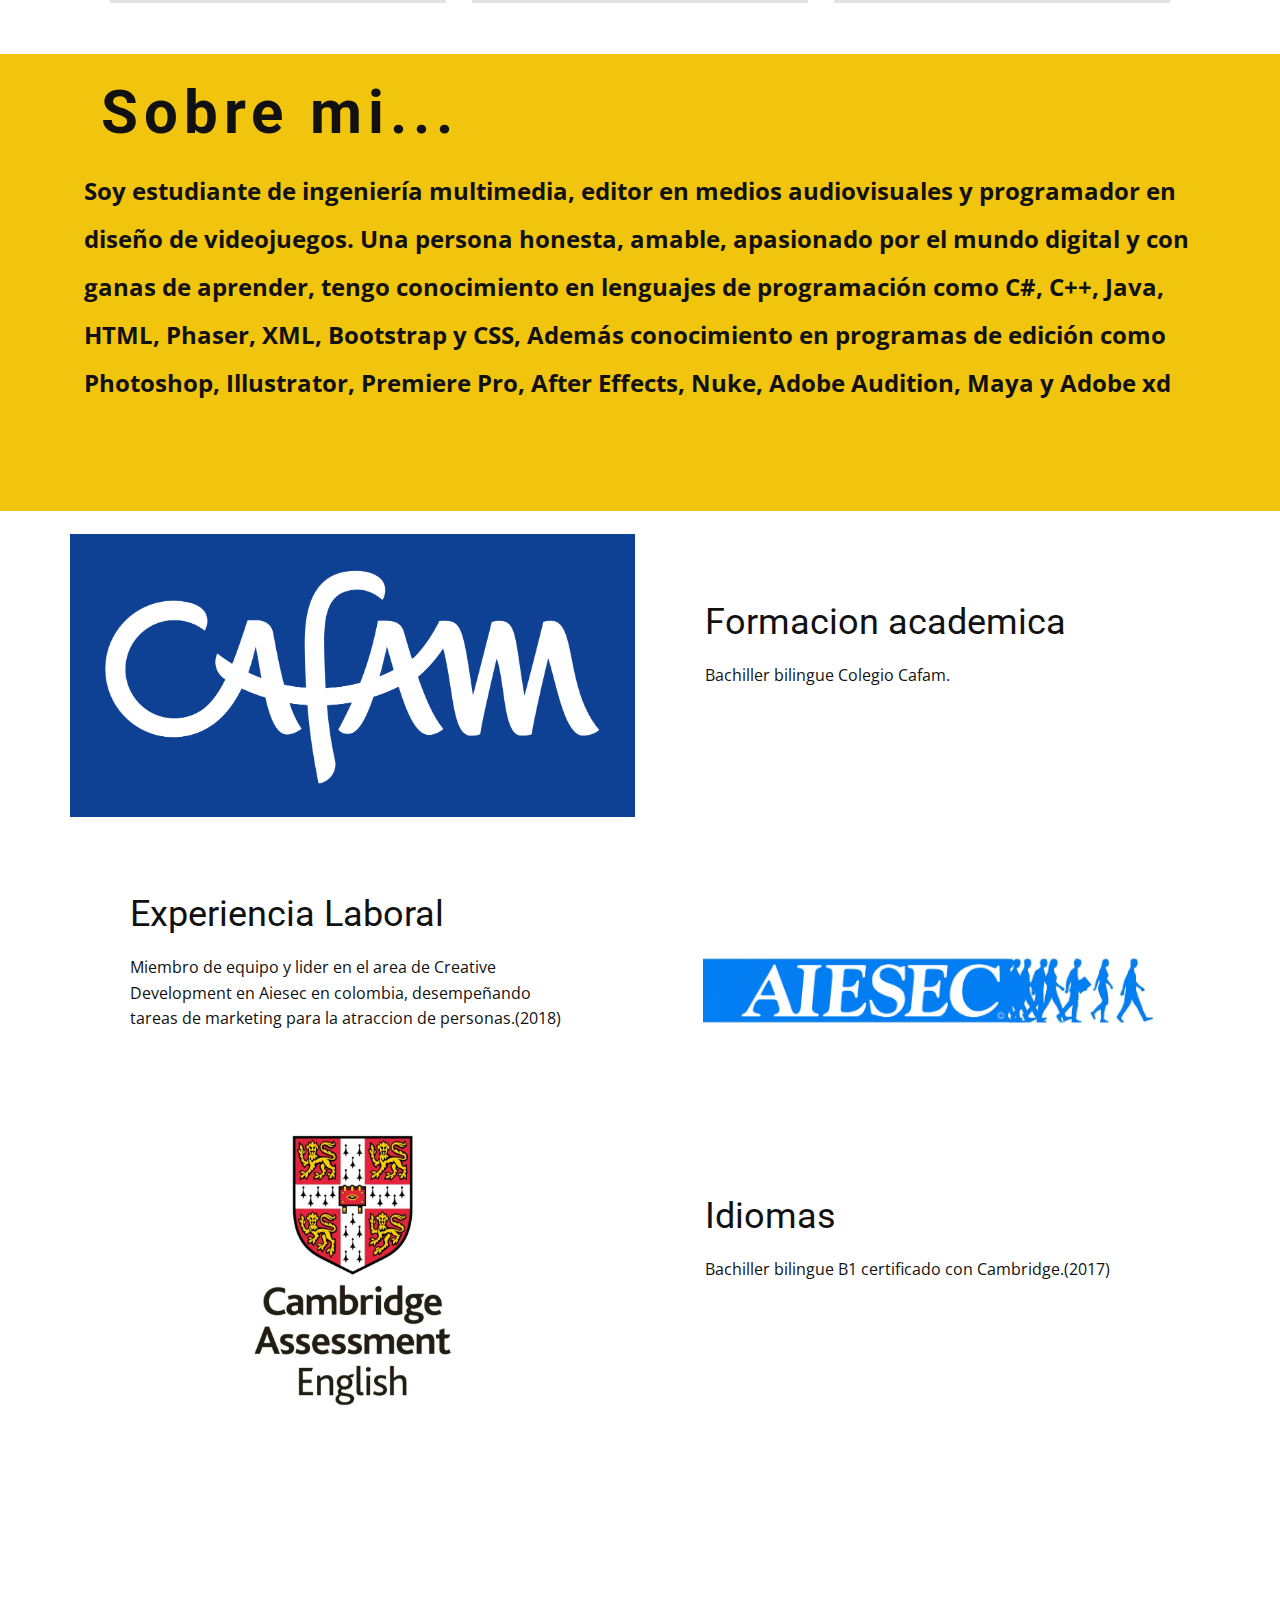
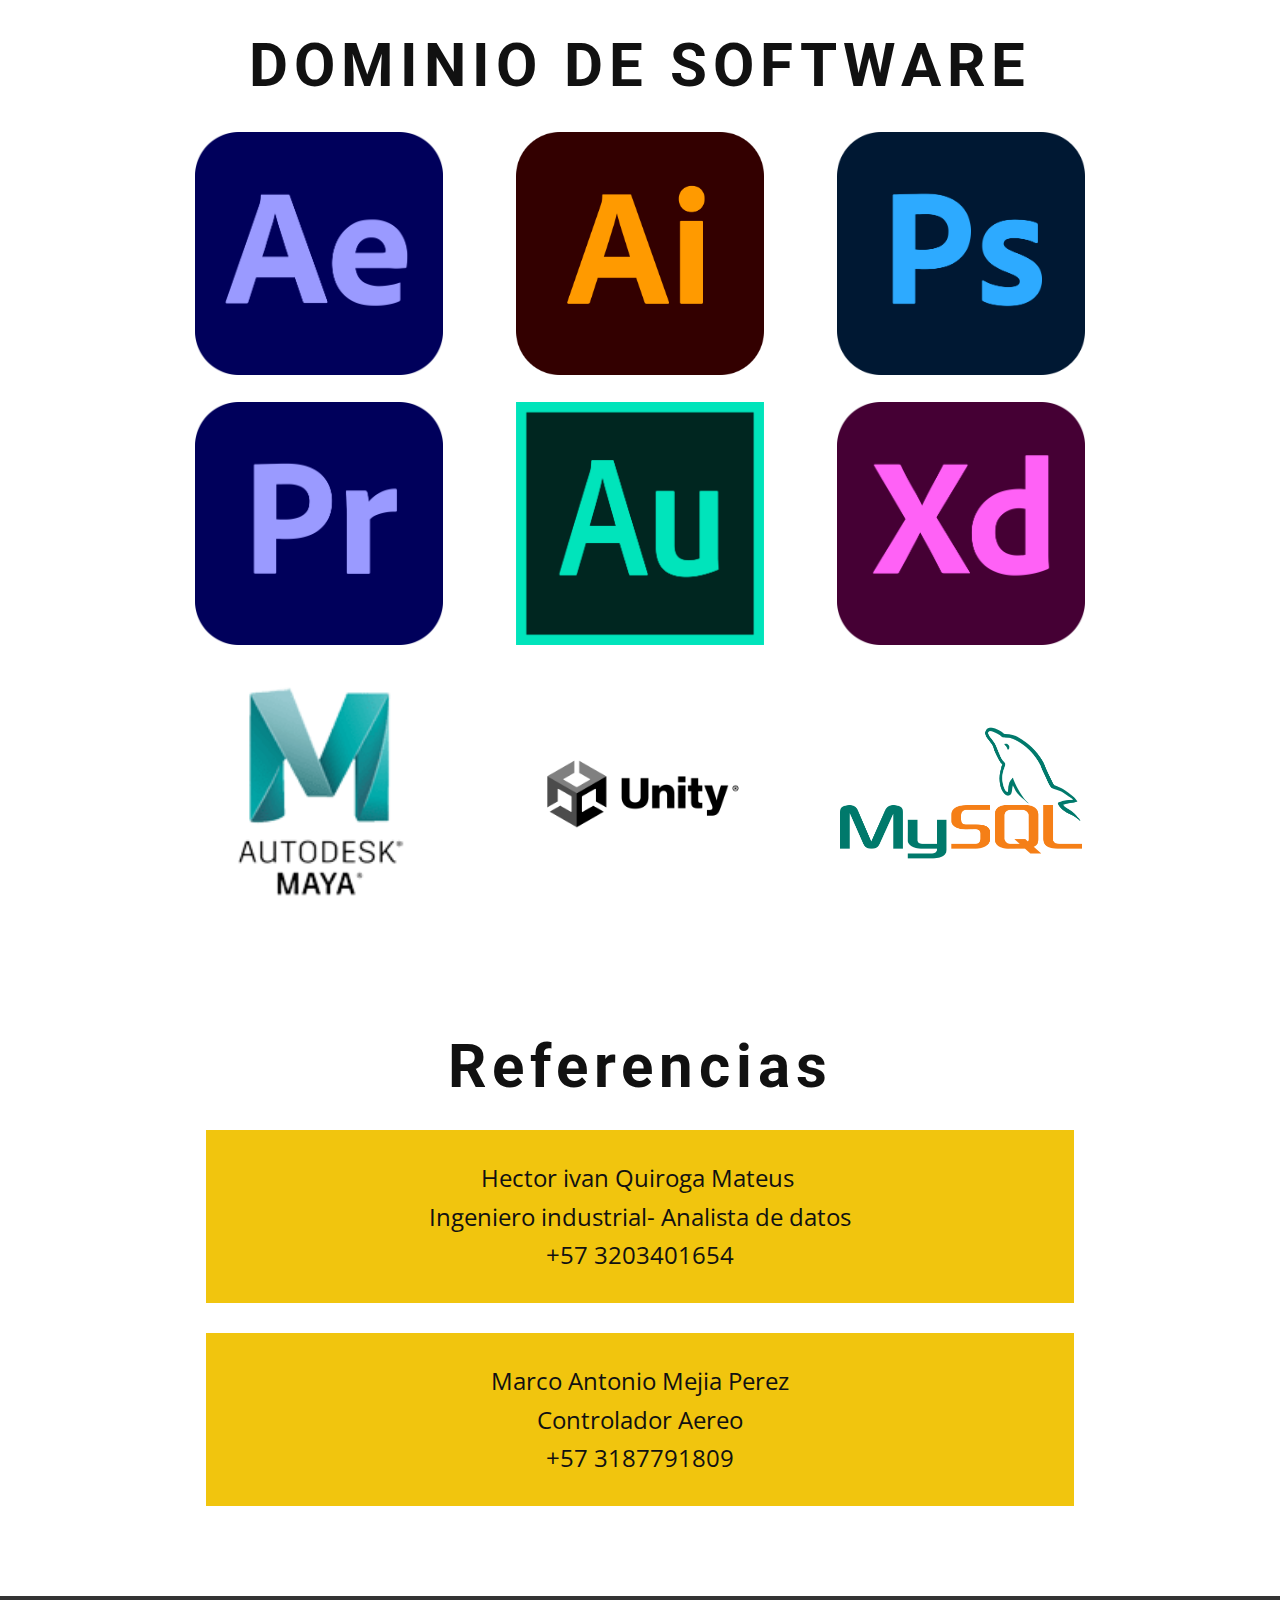
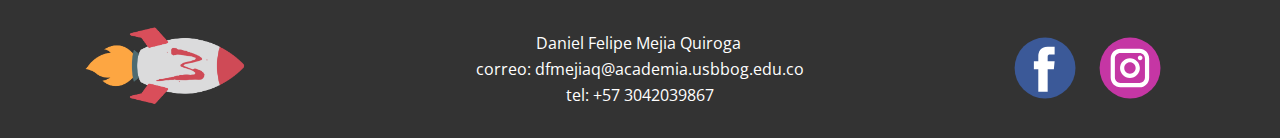
<file: Inicio.html>
<!DOCTYPE html>
<html style="font-size: 16px;" lang="es"><head>
    <meta name="viewport" content="width=device-width, initial-scale=1.0">
    <meta charset="utf-8">
    <meta name="keywords" content="Ingeniero Multimedia, Sobre mi..., employer reviews, contact us">
    <meta name="description" content="">
    <title>Inicio</title>
    <link rel="stylesheet" href="nicepage.css" media="screen">
<link rel="stylesheet" href="Inicio.css" media="screen">
    <script class="u-script" type="text/javascript" src="jquery.js" defer=""></script>
    <script class="u-script" type="text/javascript" src="nicepage.js" defer=""></script>
    <meta name="generator" content="Nicepage 4.19.3, nicepage.com">
    <link id="u-theme-google-font" rel="stylesheet" href="https://fonts.googleapis.com/css?family=Roboto:100,100i,300,300i,400,400i,500,500i,700,700i,900,900i|Open+Sans:300,300i,400,400i,500,500i,600,600i,700,700i,800,800i">
    
    
    
    
    
    
    
    
    <script type="application/ld+json">{
		"@context": "http://schema.org",
		"@type": "Organization",
		"name": "",
		"logo": "images/LogoFinalHori_Mesadetrabajo1.png",
		"sameAs": [
				"https://www.facebook.com/danielfelipe.mejiaquiroga/",
				"https://www.instagram.com/dan_mejia17/"
		]
}</script>
    <meta name="theme-color" content="#478ac9">
    <meta property="og:title" content="Inicio">
    <meta property="og:type" content="website">
  </head>
  <body class="u-body u-xl-mode" data-lang="es"><header class="u-clearfix u-grey-60 u-header u-sticky u-sticky-7200 u-header" id="sec-7a68"><div class="u-clearfix u-sheet u-valign-middle u-sheet-1">
        <a href="Inicio.html" class="u-image u-logo u-image-1" data-image-width="5278" data-image-height="2678" title="Inicio">
          <img src="images/LogoFinalHori_Mesadetrabajo1.png" class="u-logo-image u-logo-image-1">
        </a>
        <nav class="u-menu u-menu-one-level u-offcanvas u-menu-1">
          <div class="menu-collapse" style="font-size: 1rem; letter-spacing: 0px; font-weight: 700; text-transform: uppercase;">
            <a class="u-button-style u-custom-active-border-color u-custom-active-color u-custom-border u-custom-border-color u-custom-borders u-custom-hover-border-color u-custom-hover-color u-custom-left-right-menu-spacing u-custom-padding-bottom u-custom-text-active-color u-custom-text-color u-custom-text-hover-color u-custom-top-bottom-menu-spacing u-nav-link u-text-active-palette-1-base u-text-hover-palette-2-base" href="#">
              <svg class="u-svg-link" viewBox="0 0 24 24"><use xmlns:xlink="http://www.w3.org/1999/xlink" xlink:href="#menu-hamburger"></use></svg>
              <svg class="u-svg-content" version="1.1" id="menu-hamburger" viewBox="0 0 16 16" x="0px" y="0px" xmlns:xlink="http://www.w3.org/1999/xlink" xmlns="http://www.w3.org/2000/svg"><g><rect y="1" width="16" height="2"></rect><rect y="7" width="16" height="2"></rect><rect y="13" width="16" height="2"></rect>
</g></svg>
            </a>
          </div>
          <div class="u-custom-menu u-nav-container">
            <ul class="u-nav u-spacing-30 u-unstyled u-nav-1"><li class="u-nav-item"><a class="u-border-2 u-border-active-palette-1-base u-border-hover-palette-1-base u-border-no-left u-border-no-right u-border-no-top u-button-style u-nav-link u-text-active-palette-2-light-1 u-text-hover-palette-3-light-2 u-text-white" href="Inicio.html" style="padding: 10px 0px;">Inicio</a>
</li><li class="u-nav-item"><a class="u-border-2 u-border-active-palette-1-base u-border-hover-palette-1-base u-border-no-left u-border-no-right u-border-no-top u-button-style u-nav-link u-text-active-palette-2-light-1 u-text-hover-palette-3-light-2 u-text-white" href="Portafolio.html" style="padding: 10px 0px;">Portafolio</a>
</li><li class="u-nav-item"><a class="u-border-2 u-border-active-palette-1-base u-border-hover-palette-1-base u-border-no-left u-border-no-right u-border-no-top u-button-style u-nav-link u-text-active-palette-2-light-1 u-text-hover-palette-3-light-2 u-text-white" href="Contacto.html" style="padding: 10px 0px;">Contacto</a>
</li></ul>
          </div>
          <div class="u-custom-menu u-nav-container-collapse">
            <div class="u-black u-container-style u-inner-container-layout u-opacity u-opacity-95 u-sidenav">
              <div class="u-inner-container-layout u-sidenav-overflow">
                <div class="u-menu-close"></div>
                <ul class="u-align-center u-nav u-popupmenu-items u-unstyled u-nav-2"><li class="u-nav-item"><a class="u-button-style u-nav-link" href="Inicio.html">Inicio</a>
</li><li class="u-nav-item"><a class="u-button-style u-nav-link" href="Portafolio.html">Portafolio</a>
</li><li class="u-nav-item"><a class="u-button-style u-nav-link" href="Contacto.html">Contacto</a>
</li></ul>
              </div>
            </div>
            <div class="u-black u-menu-overlay u-opacity u-opacity-70"></div>
          </div>
        </nav>
      </div></header>
    <section class="u-clearfix u-section-1" id="carousel_ba9e">
      <div class="u-clearfix u-expanded-width u-layout-wrap u-layout-wrap-1">
        <div class="u-layout">
          <div class="u-layout-row">
            <div class="u-align-left u-container-style u-layout-cell u-left-cell u-palette-3-base u-size-30 u-layout-cell-1">
              <div class="u-container-layout u-container-layout-1">
                <h4 class="u-text u-text-default u-text-1">Daniel<br>&nbsp; &nbsp; Mejia
                </h4>
                <img class="u-image u-image-1" src="images/Logo_Mesadetrabajo1.png" data-image-width="9131" data-image-height="6848">
                <h2 class="u-text u-text-default u-text-2" data-animation-name="customAnimationIn" data-animation-duration="1000" data-animation-direction="">Ingeniero Multimedia</h2>
              </div>
            </div>
            <div class="u-container-style u-layout-cell u-opacity u-opacity-35 u-right-cell u-shape-rectangle u-size-30 u-white u-layout-cell-2">
              <div class="u-container-layout u-valign-bottom u-container-layout-2">
                <img class="u-expanded-width u-image u-image-round u-radius-6 u-image-2" src="images/IMG-20210906-WA0013.jpg" alt="" data-image-width="1280" data-image-height="960">
              </div>
            </div>
          </div>
        </div>
      </div>
    </section>
    <section class="u-align-center u-clearfix u-white u-section-2" id="carousel_5493">
      <div class="u-clearfix u-sheet u-sheet-1">
        <div alt="" class="u-image u-image-circle u-image-1" data-image-width="4000" data-image-height="2248"></div>
        <div class="u-expanded-width-lg u-expanded-width-md u-expanded-width-sm u-expanded-width-xs u-list u-list-1">
          <div class="u-repeater u-repeater-1">
            <div class="u-container-style u-grey-15 u-list-item u-opacity u-opacity-75 u-repeater-item u-list-item-1">
              <div class="u-container-layout u-similar-container u-container-layout-1"><span class="u-black u-icon u-icon-circle u-icon-1"><svg class="u-svg-link" preserveAspectRatio="xMidYMin slice" viewBox="0 0 512.002 512.002" style=""><use xmlns:xlink="http://www.w3.org/1999/xlink" xlink:href="#svg-56ed"></use></svg><svg class="u-svg-content" viewBox="0 0 512.002 512.002" x="0px" y="0px" id="svg-56ed" style="enable-background:new 0 0 512.002 512.002;"><g><g><path d="M512.001,255.969c-0.011-5.193-2.708-10.011-7.129-12.737l-52.034-32.076l52.089-32.421    c4.393-2.734,7.066-7.539,7.074-12.712c0.008-5.174-2.651-9.987-7.036-12.734l-241-151c-4.871-3.052-11.058-3.052-15.929,0    l-241,151c-4.384,2.747-7.043,7.56-7.036,12.734c0.008,5.174,2.681,9.979,7.074,12.712l51.732,32.198L7.051,243.282    c-4.39,2.744-7.055,7.557-7.05,12.734c0.005,5.177,2.679,9.985,7.074,12.721l51.732,32.198L7.051,333.282    c-4.383,2.74-7.047,7.543-7.05,12.712s2.656,9.975,7.036,12.719l241,151c2.436,1.526,5.2,2.289,7.964,2.289    c2.764,0,5.529-0.763,7.964-2.289l241-151c4.394-2.753,7.055-7.581,7.036-12.766c-0.019-5.185-2.715-9.993-7.129-12.714    l-52.034-32.076l52.089-32.421C509.336,265.992,512.012,261.162,512.001,255.969z M43.32,165.96L256.001,32.703L468.682,165.96    c-2.044,1.272-206.586,128.58-212.681,132.374L43.32,165.96z M468.584,346.106L256.001,479.301L43.278,346.018l43.889-27.431    l160.908,100.15c2.426,1.51,5.176,2.265,7.926,2.265c2.75,0,5.5-0.755,7.926-2.265l160.464-99.874L468.584,346.106z     M256.001,388.334L43.345,255.976l43.822-27.389l160.908,100.15c2.426,1.51,5.176,2.265,7.926,2.265c2.75,0,5.5-0.755,7.926-2.265    l160.464-99.874l44.125,27.2C467.297,256.822,261.631,384.829,256.001,388.334z"></path>
</g>
</g></svg>
            
            
          </span>
                <div class="u-container-style u-group u-group-1">
                  <div class="u-container-layout u-container-layout-2">
                    <h4 class="u-text u-text-1">editor&nbsp;</h4>
                    <p class="u-text u-text-2">Conocimiento en edicion de&nbsp;<br>video y fotografia.&nbsp;
                    </p><span class="u-icon u-icon-circle u-text-black u-icon-2"><svg class="u-svg-link" preserveAspectRatio="xMidYMin slice" viewBox="0 0 268.832 268.832" style=""><use xmlns:xlink="http://www.w3.org/1999/xlink" xlink:href="#svg-3dbe"></use></svg><svg class="u-svg-content" viewBox="0 0 268.832 268.832" x="0px" y="0px" id="svg-3dbe" style="enable-background:new 0 0 268.832 268.832;"><g><path d="M265.171,125.577l-80-80c-4.881-4.881-12.797-4.881-17.678,0c-4.882,4.882-4.882,12.796,0,17.678l58.661,58.661H12.5   c-6.903,0-12.5,5.597-12.5,12.5c0,6.902,5.597,12.5,12.5,12.5h213.654l-58.659,58.661c-4.882,4.882-4.882,12.796,0,17.678   c2.44,2.439,5.64,3.661,8.839,3.661s6.398-1.222,8.839-3.661l79.998-80C270.053,138.373,270.053,130.459,265.171,125.577z"></path>
</g></svg></span>
                  </div>
                </div>
              </div>
            </div>
            <div class="u-container-style u-grey-15 u-list-item u-opacity u-opacity-75 u-repeater-item u-list-item-2">
              <div class="u-container-layout u-similar-container u-container-layout-3"><span class="u-black u-icon u-icon-circle u-icon-3"><svg class="u-svg-link" preserveAspectRatio="xMidYMin slice" viewBox="0 0 512 512" style=""><use xmlns:xlink="http://www.w3.org/1999/xlink" xlink:href="#svg-110e"></use></svg><svg class="u-svg-content" viewBox="0 0 512 512" id="svg-110e"><g><path d="m151 421c0-17.284-7.356-32.875-19.09-43.833l.006-.083c1.063-14.686 1.924-30.168 2.578-46.143 30.713 5.786 52.476 17.431 64.796 34.728 15.886 22.302 11.655 48.495 9.98 55.991-5.584 24.991 9.215 50.308 34.285 55.124 14.49 2.783 28.95 4.173 43.314 4.173 50.36 0 100.864-17.212 142.556-51.648 52.459-43.33 82.557-106.497 82.574-173.304.036-126.622-110.09-229.925-225.096-225.796-62.835 2.257-119.305 33.211-158.24 67.283-.498-4.643-1.019-9.164-1.564-13.548-2.856-22.982-6.23-41.2-10.028-54.149-2.614-8.916-8.738-29.795-26.071-29.795s-23.457 20.879-26.071 29.795c-3.798 12.949-7.171 31.167-10.028 54.149-5.74 46.185-8.901 107.289-8.901 172.056 0 42.314 1.412 84.184 4.084 121.083l.006.084c-11.734 10.958-19.09 26.549-19.09 43.833v31c0 16.262-14.196 30-31 30v30h61c49.55 0 90-41.067 90-91zm136.979-360.81c96.651-3.468 194.052 84.771 194.021 195.806-.016 57.831-26.142 112.57-71.679 150.183-45.002 37.17-103.726 52.165-161.106 41.144-8.352-1.604-12.552-10.684-10.666-19.121 3.023-13.532 7.632-48.412-14.823-79.938-17.618-24.735-47.273-40.72-88.256-47.619.348-14.693.527-45.763.527-46.323 5.845 6.811 13.587 11.714 22.444 14.087 24.021 6.437 48.706-7.907 55.114-31.82 6.422-23.968-7.853-48.691-31.82-55.113-18-4.823-35.97 1.971-46.646 15.164-.667-21.309-1.694-41.749-3.054-60.855 33.943-35.861 91.33-73.274 155.944-75.595zm-132.379 160.869c2.146-8.008 10.362-12.753 18.371-10.607 7.989 2.141 12.748 10.382 10.607 18.371-2.141 7.99-10.386 12.748-18.372 10.607-8.007-2.145-12.752-10.361-10.606-18.371zm-72.406-120.617c2.591-24.144 5.363-40.509 7.806-51.524 2.443 11.015 5.215 27.38 7.806 51.524 4.639 43.231 7.194 98.476 7.194 155.558 0 5.01-.021 10.012-.061 15h-29.878c-.04-4.988-.061-9.99-.061-15 0-57.082 2.555-112.327 7.194-155.558zm-6.649 200.548h28.91c-.514 21.183-1.389 41.784-2.604 61.191-3.833-.771-7.795-1.181-11.851-1.181s-8.018.41-11.851 1.181c-1.214-19.407-2.089-40.007-2.604-61.191zm-15.545 151.01v-31c0-16.542 13.458-30 30-30s30 13.458 30 30c0 33.635-26.916 61-60 61h-8.256c5.386-9.041 8.256-19.314 8.256-30z"></path><path d="m402.673 202.967c17.586-17.585 17.59-46.051 0-63.64-17.544-17.545-46.094-17.546-63.64 0-17.586 17.585-17.59 46.051 0 63.64 17.545 17.545 46.094 17.546 63.64 0zm-42.427-42.426c5.849-5.848 15.364-5.849 21.214 0 5.863 5.863 5.863 15.35 0 21.213-5.851 5.849-15.365 5.848-21.214 0-5.862-5.863-5.863-15.351 0-21.213z"></path><path d="m266.588 183.556c23.967-6.422 38.243-31.146 31.821-55.113-6.424-23.967-31.148-38.242-55.114-31.82-23.967 6.422-38.242 31.146-31.82 55.114 6.437 24.022 31.087 38.256 55.113 31.819zm-15.528-57.956c8.006-2.145 16.235 2.636 18.372 10.606 2.141 7.989-2.618 16.231-10.607 18.371-8.007 2.145-16.225-2.597-18.371-10.606-2.142-7.989 2.616-16.23 10.606-18.371z"></path><path d="m273.591 383.559c6.414 23.932 31.112 38.251 55.115 31.819 23.967-6.422 38.241-31.146 31.819-55.113-6.437-24.019-31.082-38.258-55.114-31.82-23.967 6.422-38.242 31.146-31.82 55.114zm39.586-26.137c8.022-2.15 16.23 2.614 18.37 10.606 2.141 7.99-2.617 16.231-10.606 18.372-7.99 2.141-16.23-2.619-18.371-10.606-2.141-7.99 2.617-16.231 10.607-18.372z"></path><path d="m358.444 275.412c-6.422 23.968 7.853 48.691 31.82 55.114 24.004 6.432 48.671-7.778 55.113-31.82 6.436-24.022-7.794-48.676-31.819-55.113-24.021-6.44-48.675 7.793-55.114 31.819zm57.955 15.529c-2.143 8.006-10.362 12.753-18.37 10.607-7.989-2.141-12.747-10.382-10.606-18.372 2.14-7.991 10.346-12.756 18.37-10.606 7.988 2.14 12.747 10.381 10.606 18.371z"></path>
</g></svg>
            
            
          </span>
                <div class="u-container-style u-group u-video-cover u-group-2">
                  <div class="u-container-layout u-container-layout-4">
                    <h4 class="u-text u-text-default u-text-3">diseñador</h4>
                    <p class="u-text u-text-default u-text-4">Conocimiento en diseño de&nbsp;<br>videojuegos, narrativas transmedia,diseño de marca, proyectos audiovisuales.
                    </p><span class="u-icon u-icon-circle u-text-black u-icon-4"><svg class="u-svg-link" preserveAspectRatio="xMidYMin slice" viewBox="0 0 268.832 268.832" style=""><use xmlns:xlink="http://www.w3.org/1999/xlink" xlink:href="#svg-4e5d"></use></svg><svg class="u-svg-content" viewBox="0 0 268.832 268.832" x="0px" y="0px" id="svg-4e5d" style="enable-background:new 0 0 268.832 268.832;"><g><path d="M265.171,125.577l-80-80c-4.881-4.881-12.797-4.881-17.678,0c-4.882,4.882-4.882,12.796,0,17.678l58.661,58.661H12.5   c-6.903,0-12.5,5.597-12.5,12.5c0,6.902,5.597,12.5,12.5,12.5h213.654l-58.659,58.661c-4.882,4.882-4.882,12.796,0,17.678   c2.44,2.439,5.64,3.661,8.839,3.661s6.398-1.222,8.839-3.661l79.998-80C270.053,138.373,270.053,130.459,265.171,125.577z"></path>
</g></svg></span>
                  </div>
                </div>
              </div>
            </div>
            <div class="u-container-style u-grey-15 u-list-item u-opacity u-opacity-75 u-repeater-item u-list-item-3">
              <div class="u-container-layout u-similar-container u-container-layout-5"><span class="u-black u-icon u-icon-circle u-icon-5"><svg class="u-svg-link" preserveAspectRatio="xMidYMin slice" viewBox="0 0 512 512" style=""><use xmlns:xlink="http://www.w3.org/1999/xlink" xlink:href="#svg-9cef"></use></svg><svg class="u-svg-content" viewBox="0 0 512 512" x="0px" y="0px" id="svg-9cef" style="enable-background:new 0 0 512 512;"><g><g><path d="M0,15.845v420.259h164.332v30.049h-30.036v30.001h243.407v-30.001h-30.036v-30.049H512V15.845H0z M317.665,466.153    H194.334v-30.049h123.332V466.153z M481.999,406.103H30.001v-60.075h451.997V406.103z M481.999,316.027H30.001V45.847h451.997    V316.027z"></path>
</g>
</g><g><g><polygon points="203.943,126.712 182.729,105.498 107.29,180.937 182.729,256.375 203.943,235.161 149.718,180.937   "></polygon>
</g>
</g><g><g><polygon points="329.271,105.498 308.057,126.712 362.282,180.937 308.057,235.161 329.271,256.375 404.709,180.937   "></polygon>
</g>
</g><g><g><rect x="166.742" y="165.947" transform="matrix(0.1951 -0.9808 0.9808 0.1951 28.5815 396.7237)" width="178.511" height="30.002"></rect>
</g>
</g></svg>
            
            
          </span>
                <div class="u-container-style u-group u-video-cover u-group-3">
                  <div class="u-container-layout u-container-layout-6">
                    <h4 class="u-text u-text-default u-text-5">programador&nbsp;</h4>
                    <p class="u-text u-text-default u-text-6">Conocimiento en estructuras de programacion, diseño front y back de software, asi como bases de datos.</p><span class="u-icon u-icon-circle u-text-black u-icon-6"><svg class="u-svg-link" preserveAspectRatio="xMidYMin slice" viewBox="0 0 268.832 268.832" style=""><use xmlns:xlink="http://www.w3.org/1999/xlink" xlink:href="#svg-6da0"></use></svg><svg class="u-svg-content" viewBox="0 0 268.832 268.832" x="0px" y="0px" id="svg-6da0" style="enable-background:new 0 0 268.832 268.832;"><g><path d="M265.171,125.577l-80-80c-4.881-4.881-12.797-4.881-17.678,0c-4.882,4.882-4.882,12.796,0,17.678l58.661,58.661H12.5   c-6.903,0-12.5,5.597-12.5,12.5c0,6.902,5.597,12.5,12.5,12.5h213.654l-58.659,58.661c-4.882,4.882-4.882,12.796,0,17.678   c2.44,2.439,5.64,3.661,8.839,3.661s6.398-1.222,8.839-3.661l79.998-80C270.053,138.373,270.053,130.459,265.171,125.577z"></path>
</g></svg></span>
                  </div>
                </div>
              </div>
            </div>
          </div>
        </div>
      </div>
    </section>
    <section class="u-clearfix u-palette-3-base u-section-3" id="carousel_e532">
      <div class="u-clearfix u-sheet u-sheet-1">
        <div class="u-clearfix u-expanded-width u-layout-wrap u-layout-wrap-1">
          <div class="u-layout">
            <div class="u-layout-col">
              <div class="u-size-60">
                <div class="u-layout-row">
                  <div class="u-container-style u-layout-cell u-size-60 u-layout-cell-1">
                    <div class="u-container-layout u-container-layout-1">
                      <h2 class="u-text u-text-default u-text-1">Sobre mi...</h2>
                      <p class="u-text u-text-default u-text-2">Soy estudiante de ingeniería multimedia, editor en medios audiovisuales y programador en diseño de videojuegos. Una persona honesta, amable, apasionado por el mundo digital y con ganas de aprender, tengo conocimiento en lenguajes de programación como C#, C++, Java, HTML, Phaser, XML, Bootstrap y CSS, Además conocimiento en programas de edición como Photoshop, Illustrator, Premiere Pro, After Effects, Nuke, Adobe Audition, Maya y Adobe xd </p>
                    </div>
                  </div>
                </div>
              </div>
            </div>
          </div>
        </div>
      </div>
    </section>
    <section class="u-clearfix u-section-4" id="sec-a7e5">
      <div class="u-clearfix u-sheet u-sheet-1">
        <div class="u-clearfix u-expanded-width u-gutter-10 u-layout-wrap u-layout-wrap-1">
          <div class="u-layout">
            <div class="u-layout-col">
              <div class="u-size-30">
                <div class="u-layout-row">
                  <div class="cell-temp-clone u-container-style u-image u-image-contain u-layout-cell u-left-cell u-size-30 u-image-1" src="" data-image-width="3300" data-image-height="1650">
                    <div class="u-container-layout u-valign-middle u-container-layout-1"></div>
                  </div>
                  <div class="u-align-left u-container-style u-layout-cell u-right-cell u-size-30 u-layout-cell-2">
                    <div class="u-container-layout u-container-layout-2">
                      <h2 class="u-text u-text-1">Formacion academica</h2>
                      <p class="u-text u-text-2">Bachiller bilingue Colegio Cafam.</p>
                    </div>
                  </div>
                </div>
              </div>
              <div class="u-size-30">
                <div class="u-layout-row">
                  <div class="u-align-left u-container-style u-layout-cell u-left-cell u-size-30 u-layout-cell-3">
                    <div class="u-container-layout u-container-layout-3">
                      <h2 class="u-text u-text-3">Experiencia Laboral</h2>
                      <p class="u-text u-text-4">Miembro de equipo y lider en el area de Creative Development en Aiesec en colombia, desempeñando tareas de marketing para la atraccion de personas.(2018)</p>
                    </div>
                  </div>
                  <div class="u-container-style u-image u-image-contain u-layout-cell u-right-cell u-size-30 u-image-2" src="" data-image-width="500" data-image-height="339">
                    <div class="u-container-layout u-valign-middle u-container-layout-4"></div>
                  </div>
                </div>
              </div>
            </div>
          </div>
        </div>
      </div>
    </section>
    <section class="u-clearfix u-section-5" id="sec-dd9c">
      <div class="u-clearfix u-sheet u-sheet-1">
        <div class="u-clearfix u-expanded-width u-gutter-10 u-layout-wrap u-layout-wrap-1">
          <div class="u-layout">
            <div class="u-layout-col">
              <div class="u-size-60">
                <div class="u-layout-row">
                  <div class="u-container-style u-image u-image-contain u-layout-cell u-left-cell u-size-30 u-image-1" src="" data-image-width="900" data-image-height="900">
                    <div class="u-container-layout u-valign-middle u-container-layout-1"></div>
                  </div>
                  <div class="u-align-left u-container-style u-layout-cell u-right-cell u-size-30 u-layout-cell-2">
                    <div class="u-container-layout u-container-layout-2">
                      <h2 class="u-text u-text-1">Idiomas</h2>
                      <p class="u-text u-text-2">Bachiller bilingue B1 certificado con Cambridge.(2017)</p>
                    </div>
                  </div>
                </div>
              </div>
            </div>
          </div>
        </div>
      </div>
    </section>
    <section class="u-align-center u-clearfix u-section-6" id="carousel_64a5">
      <div class="u-clearfix u-sheet u-sheet-1">
        <h3 class="u-text u-text-default u-text-1">DOMINIO DE SOFTWARE </h3>
        <div class="u-gallery u-layout-grid u-lightbox u-show-text-on-hover u-gallery-1">
          <div class="u-gallery-inner u-gallery-inner-1">
            <div class="u-effect-fade u-gallery-item">
              <div class="u-back-slide u-back-slide-1" data-image-width="2101" data-image-height="2048">
                <img class="u-back-image u-expanded u-image-contain u-back-image-1" src="images/Adobe_After_Effects_CC_icon.svg.png">
              </div>
              <div class="u-over-slide u-shading u-over-slide-1">
                <h3 class="u-gallery-heading"></h3>
                <p class="u-gallery-text"></p>
              </div>
            </div>
            <div class="u-effect-fade u-gallery-item">
              <div class="u-back-slide u-back-slide-2" data-image-width="700" data-image-height="683">
                <img class="u-back-image u-expanded u-image-contain u-back-image-2" src="images/adobe-Illustrator-logo-3-1.png">
              </div>
              <div class="u-over-slide u-shading u-over-slide-2">
                <h3 class="u-gallery-heading"></h3>
                <p class="u-gallery-text"></p>
              </div>
            </div>
            <div class="u-effect-fade u-gallery-item">
              <div class="u-back-slide u-back-slide-3" data-image-width="1200" data-image-height="1170">
                <img class="u-back-image u-expanded u-image-contain u-back-image-3" src="images/Adobe_Photoshop_CC_icon.svg.png">
              </div>
              <div class="u-over-slide u-shading u-over-slide-3">
                <h3 class="u-gallery-heading"></h3>
                <p class="u-gallery-text"></p>
              </div>
            </div>
            <div class="u-effect-fade u-gallery-item">
              <div class="u-back-slide u-back-slide-4" data-image-width="2101" data-image-height="2048">
                <img class="u-back-image u-expanded u-image-contain u-back-image-4" src="images/Adobe_Premiere_Pro_CC_icon.svg.png">
              </div>
              <div class="u-over-slide u-shading u-over-slide-4">
                <h3 class="u-gallery-heading"></h3>
                <p class="u-gallery-text"></p>
              </div>
            </div>
            <div class="u-effect-fade u-gallery-item">
              <div class="u-back-slide u-back-slide-5" data-image-width="2086" data-image-height="2033">
                <img class="u-back-image u-expanded u-image-contain u-back-image-5" src="images/Adobe_Audition_CC_icon.png">
              </div>
              <div class="u-over-slide u-shading u-over-slide-5">
                <h3 class="u-gallery-heading"></h3>
                <p class="u-gallery-text"></p>
              </div>
            </div>
            <div class="u-effect-fade u-gallery-item u-gallery-item-6" data-image-width="1280" data-image-height="853">
              <div class="u-back-slide u-back-slide-6" data-image-width="2101" data-image-height="2048">
                <img class="u-back-image u-expanded u-image-contain u-back-image-6" src="images/Adobe_XD_CC_icon.svg.png">
              </div>
              <div class="u-over-slide u-shading u-over-slide-6">
                <h3 class="u-gallery-heading" style="background-image: none;"></h3>
                <p class="u-gallery-text" style="background-image: none;"></p>
              </div>
            </div>
            <div class="u-effect-fade u-gallery-item">
              <div class="u-back-slide u-back-slide-7" data-image-width="270" data-image-height="153">
                <img class="u-back-image u-expanded u-back-image-7" src="images/Maya-Logo-tumb.png">
              </div>
              <div class="u-over-slide u-shading u-over-slide-7">
                <h3 class="u-gallery-heading"></h3>
                <p class="u-gallery-text"></p>
              </div>
            </div>
            <div class="u-effect-fade u-gallery-item u-gallery-item-8" data-image-width="2255" data-image-height="1500">
              <div class="u-back-slide u-back-slide-8" data-image-width="720" data-image-height="412">
                <img class="u-back-image u-expanded u-image-contain u-back-image-8" src="images/logo-unity-web.png">
              </div>
              <div class="u-over-slide u-shading u-over-slide-8">
                <h3 class="u-gallery-heading" style="background-image: none;"></h3>
                <p class="u-gallery-text" style="background-image: none;"></p>
              </div>
            </div>
            <div class="u-effect-fade u-gallery-item u-gallery-item-9" data-image-width="1280" data-image-height="955">
              <div class="u-back-slide u-back-slide-9" data-image-width="480" data-image-height="480">
                <img class="u-back-image u-expanded u-image-contain u-back-image-9" src="images/mysql-logo.png">
              </div>
              <div class="u-over-slide u-shading u-over-slide-9">
                <h3 class="u-gallery-heading" style="background-image: none;"></h3>
                <p class="u-gallery-text" style="background-image: none;"></p>
              </div>
            </div>
          </div>
        </div>
      </div>
    </section>
    <section class="u-align-center u-clearfix u-section-7" id="carousel_76cc">
      <div class="u-clearfix u-sheet u-sheet-1">
        <h2 class="u-text u-text-default u-text-1">Referencias</h2>
        <div class="u-list u-list-1">
          <div class="u-repeater u-repeater-1">
            <div class="u-align-center u-container-style u-list-item u-palette-3-base u-repeater-item u-list-item-1">
              <div class="u-container-layout u-similar-container u-valign-middle u-container-layout-1">
                <p class="u-text u-text-2">Hector ivan Quiroga Mateus&nbsp;<br>Ingeniero industrial- Analista de datos<br>+57 3203401654
                </p>
              </div>
            </div>
            <div class="u-align-center u-container-style u-list-item u-palette-3-base u-repeater-item u-list-item-2">
              <div class="u-container-layout u-similar-container u-valign-middle u-container-layout-2">
                <p class="u-text u-text-3">Marco Antonio Mejia Perez<br>Controlador Aereo<br>+57 3187791809
                </p>
              </div>
            </div>
          </div>
        </div>
      </div>
    </section>
    
    
    <footer class="u-align-center-md u-align-center-sm u-align-center-xs u-clearfix u-footer u-grey-80" id="sec-bbea"><div class="u-clearfix u-sheet u-sheet-1">
        <a href="Inicio.html" class="u-image u-logo u-image-1" data-image-width="5278" data-image-height="2678" title="Inicio">
          <img src="images/LogoFinalHori_Mesadetrabajo1.png" class="u-logo-image u-logo-image-1">
        </a>
        <div class="u-align-left u-social-icons u-spacing-23 u-social-icons-1">
          <a class="u-social-url" title="facebook" target="_blank" href="https://www.facebook.com/danielfelipe.mejiaquiroga/"><span class="u-icon u-social-facebook u-social-icon u-icon-1"><svg class="u-svg-link" preserveAspectRatio="xMidYMin slice" viewBox="0 0 112 112" style=""><use xmlns:xlink="http://www.w3.org/1999/xlink" xlink:href="#svg-6a2b"></use></svg><svg class="u-svg-content" viewBox="0 0 112 112" x="0" y="0" id="svg-6a2b"><circle fill="currentColor" cx="56.1" cy="56.1" r="55"></circle><path fill="#FFFFFF" d="M73.5,31.6h-9.1c-1.4,0-3.6,0.8-3.6,3.9v8.5h12.6L72,58.3H60.8v40.8H43.9V58.3h-8V43.9h8v-9.2
            c0-6.7,3.1-17,17-17h12.5v13.9H73.5z"></path></svg></span>
          </a>
          <a class="u-social-url" title="instagram" target="_blank" href="https://www.instagram.com/dan_mejia17/"><span class="u-icon u-social-icon u-social-instagram u-icon-2"><svg class="u-svg-link" preserveAspectRatio="xMidYMin slice" viewBox="0 0 112 112" style=""><use xmlns:xlink="http://www.w3.org/1999/xlink" xlink:href="#svg-5e7d"></use></svg><svg class="u-svg-content" viewBox="0 0 112 112" x="0" y="0" id="svg-5e7d"><circle fill="currentColor" cx="56.1" cy="56.1" r="55"></circle><path fill="#FFFFFF" d="M55.9,38.2c-9.9,0-17.9,8-17.9,17.9C38,66,46,74,55.9,74c9.9,0,17.9-8,17.9-17.9C73.8,46.2,65.8,38.2,55.9,38.2
            z M55.9,66.4c-5.7,0-10.3-4.6-10.3-10.3c-0.1-5.7,4.6-10.3,10.3-10.3c5.7,0,10.3,4.6,10.3,10.3C66.2,61.8,61.6,66.4,55.9,66.4z"></path><path fill="#FFFFFF" d="M74.3,33.5c-2.3,0-4.2,1.9-4.2,4.2s1.9,4.2,4.2,4.2s4.2-1.9,4.2-4.2S76.6,33.5,74.3,33.5z"></path><path fill="#FFFFFF" d="M73.1,21.3H38.6c-9.7,0-17.5,7.9-17.5,17.5v34.5c0,9.7,7.9,17.6,17.5,17.6h34.5c9.7,0,17.5-7.9,17.5-17.5V38.8
            C90.6,29.1,82.7,21.3,73.1,21.3z M83,73.3c0,5.5-4.5,9.9-9.9,9.9H38.6c-5.5,0-9.9-4.5-9.9-9.9V38.8c0-5.5,4.5-9.9,9.9-9.9h34.5
            c5.5,0,9.9,4.5,9.9,9.9V73.3z"></path></svg></span>
          </a>
        </div>
        <p class="u-align-center-lg u-align-center-md u-align-center-xl u-text u-text-1">Daniel Felipe Mejia Quiroga&nbsp;<br>correo: dfmejiaq@academia.usbbog.edu.co<br>tel: +57 3042039867
        </p>
      </div></footer>
   
  
</body></html>
</file>
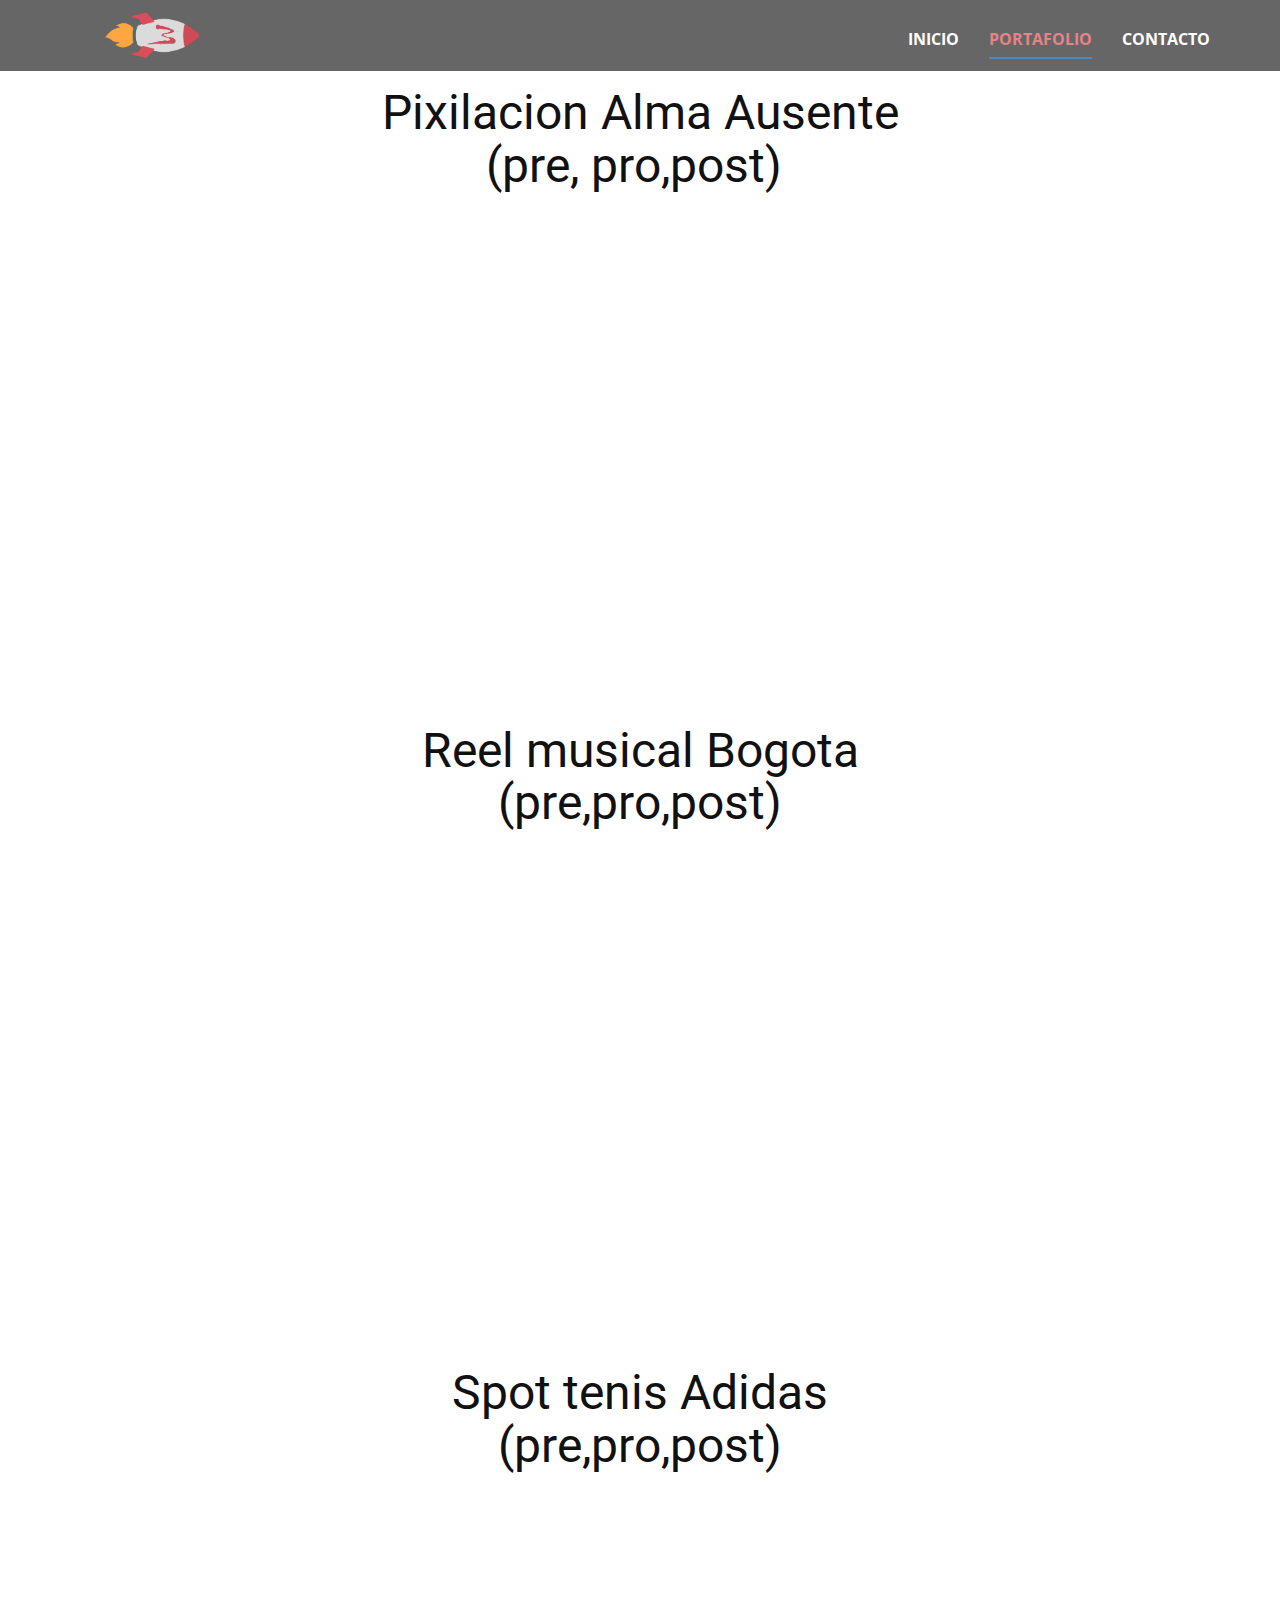
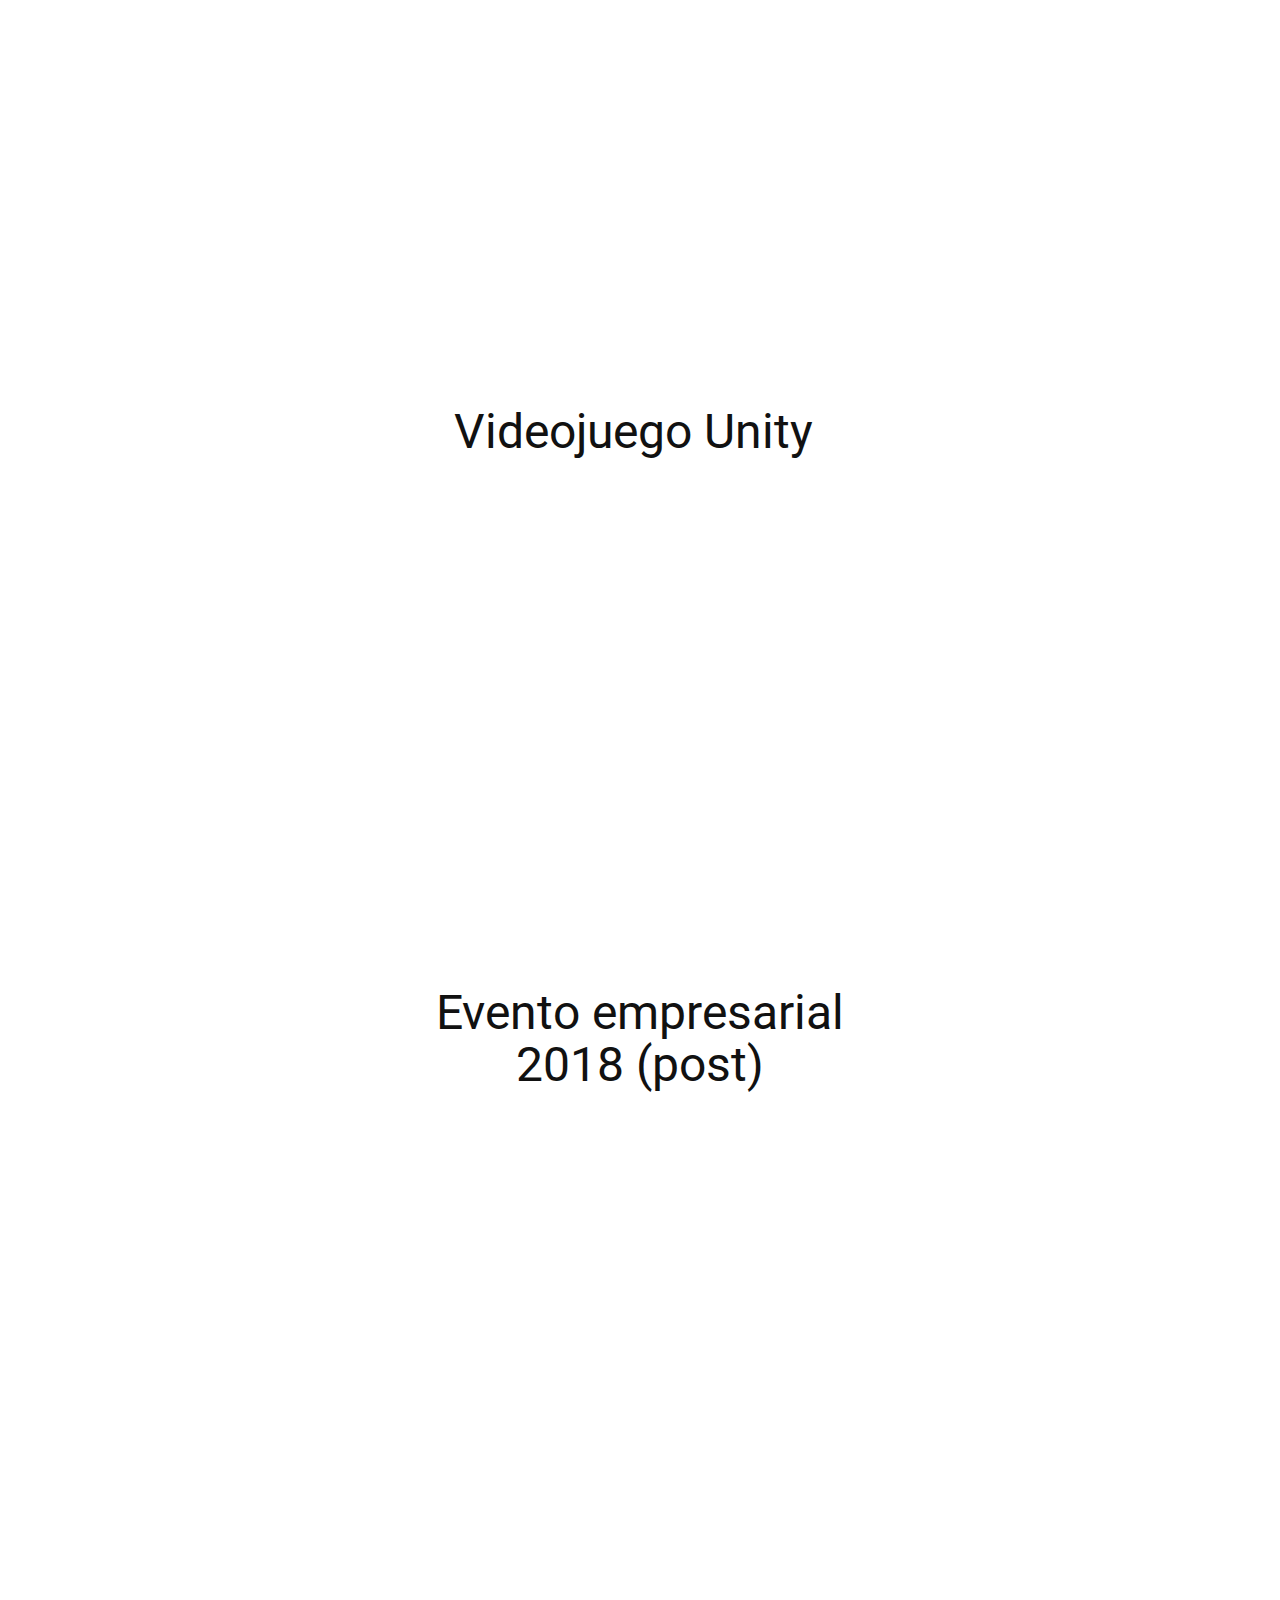
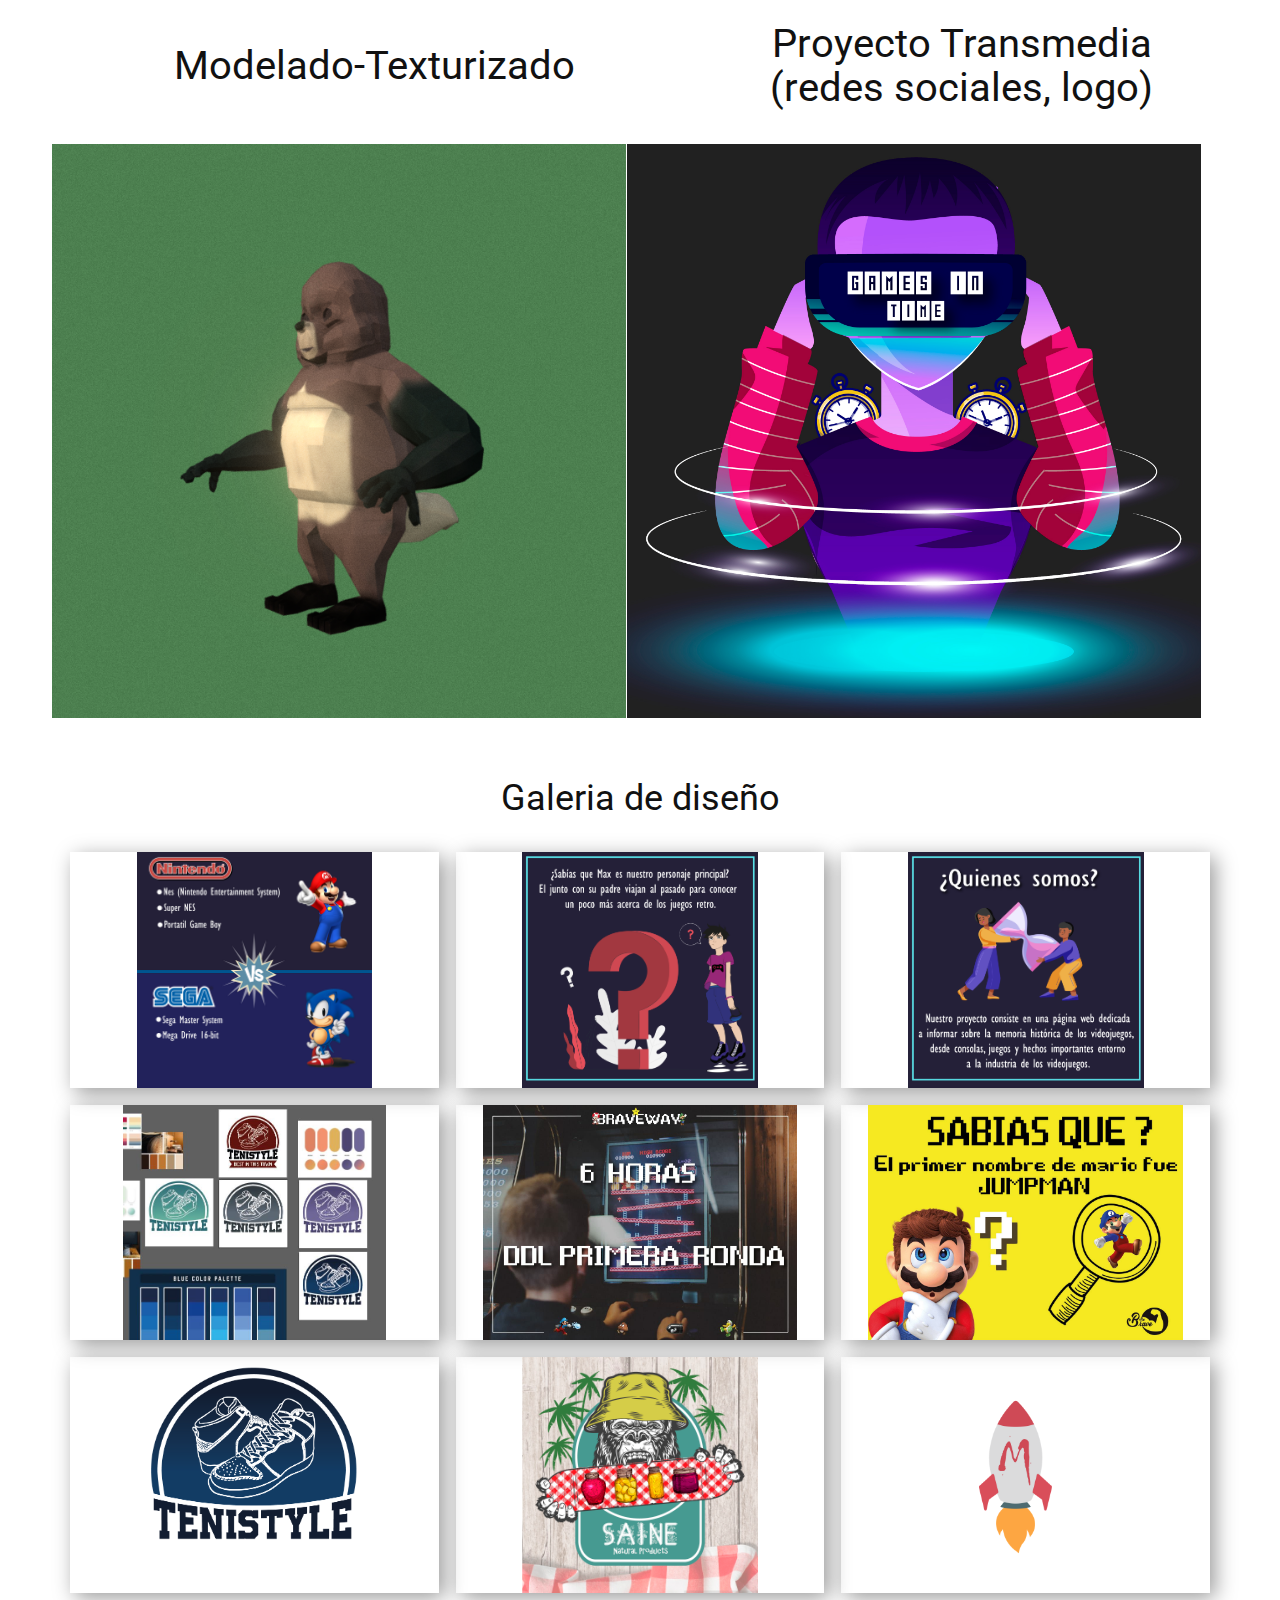
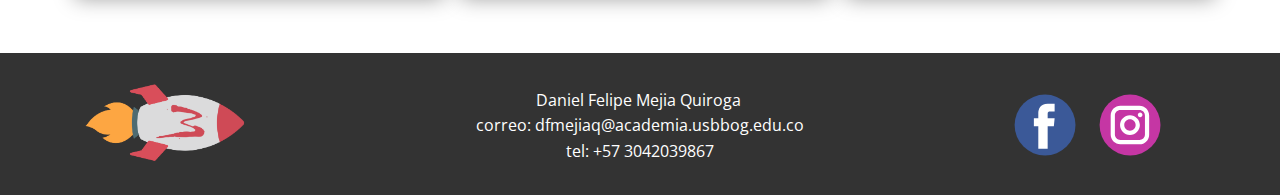
<file: Portafolio.html>
<!DOCTYPE html>
<html style="font-size: 16px;" lang="es"><head>
    <meta name="viewport" content="width=device-width, initial-scale=1.0">
    <meta charset="utf-8">
    <meta name="keywords" content="Spot tenis Adidas, Reel Musical, Proyecto Transmedia(redes sociales y marca), Modelado-Texturizado, Galeria de diseño">
    <meta name="description" content="">
    <title>Portafolio</title>
    <link rel="stylesheet" href="nicepage.css" media="screen">
<link rel="stylesheet" href="Portafolio.css" media="screen">
    <script class="u-script" type="text/javascript" src="jquery.js" defer=""></script>
    <script class="u-script" type="text/javascript" src="nicepage.js" defer=""></script>
    <meta name="generator" content="Nicepage 4.19.3, nicepage.com">
    <link id="u-theme-google-font" rel="stylesheet" href="https://fonts.googleapis.com/css?family=Roboto:100,100i,300,300i,400,400i,500,500i,700,700i,900,900i|Open+Sans:300,300i,400,400i,500,500i,600,600i,700,700i,800,800i">
    
    
    
    
    
    
    
    
    
    
    <script type="application/ld+json">{
		"@context": "http://schema.org",
		"@type": "Organization",
		"name": "",
		"logo": "images/LogoFinalHori_Mesadetrabajo1.png",
		"sameAs": [
				"https://www.facebook.com/danielfelipe.mejiaquiroga/",
				"https://www.instagram.com/dan_mejia17/"
		]
}</script>
    <meta name="theme-color" content="#478ac9">
    <meta property="og:title" content="Portafolio">
    <meta property="og:type" content="website">
  </head>
  <body class="u-body u-xl-mode" data-lang="es"><header class="u-clearfix u-grey-60 u-header u-sticky u-sticky-7200 u-header" id="sec-7a68"><div class="u-clearfix u-sheet u-valign-middle u-sheet-1">
        <a href="Inicio.html" class="u-image u-logo u-image-1" data-image-width="5278" data-image-height="2678" title="Inicio">
          <img src="images/LogoFinalHori_Mesadetrabajo1.png" class="u-logo-image u-logo-image-1">
        </a>
        <nav class="u-menu u-menu-one-level u-offcanvas u-menu-1">
          <div class="menu-collapse" style="font-size: 1rem; letter-spacing: 0px; font-weight: 700; text-transform: uppercase;">
            <a class="u-button-style u-custom-active-border-color u-custom-active-color u-custom-border u-custom-border-color u-custom-borders u-custom-hover-border-color u-custom-hover-color u-custom-left-right-menu-spacing u-custom-padding-bottom u-custom-text-active-color u-custom-text-color u-custom-text-hover-color u-custom-top-bottom-menu-spacing u-nav-link u-text-active-palette-1-base u-text-hover-palette-2-base" href="#">
              <svg class="u-svg-link" viewBox="0 0 24 24"><use xmlns:xlink="http://www.w3.org/1999/xlink" xlink:href="#menu-hamburger"></use></svg>
              <svg class="u-svg-content" version="1.1" id="menu-hamburger" viewBox="0 0 16 16" x="0px" y="0px" xmlns:xlink="http://www.w3.org/1999/xlink" xmlns="http://www.w3.org/2000/svg"><g><rect y="1" width="16" height="2"></rect><rect y="7" width="16" height="2"></rect><rect y="13" width="16" height="2"></rect>
</g></svg>
            </a>
          </div>
          <div class="u-custom-menu u-nav-container">
            <ul class="u-nav u-spacing-30 u-unstyled u-nav-1"><li class="u-nav-item"><a class="u-border-2 u-border-active-palette-1-base u-border-hover-palette-1-base u-border-no-left u-border-no-right u-border-no-top u-button-style u-nav-link u-text-active-palette-2-light-1 u-text-hover-palette-3-light-2 u-text-white" href="Inicio.html" style="padding: 10px 0px;">Inicio</a>
</li><li class="u-nav-item"><a class="u-border-2 u-border-active-palette-1-base u-border-hover-palette-1-base u-border-no-left u-border-no-right u-border-no-top u-button-style u-nav-link u-text-active-palette-2-light-1 u-text-hover-palette-3-light-2 u-text-white" href="Portafolio.html" style="padding: 10px 0px;">Portafolio</a>
</li><li class="u-nav-item"><a class="u-border-2 u-border-active-palette-1-base u-border-hover-palette-1-base u-border-no-left u-border-no-right u-border-no-top u-button-style u-nav-link u-text-active-palette-2-light-1 u-text-hover-palette-3-light-2 u-text-white" href="Contacto.html" style="padding: 10px 0px;">Contacto</a>
</li></ul>
          </div>
          <div class="u-custom-menu u-nav-container-collapse">
            <div class="u-black u-container-style u-inner-container-layout u-opacity u-opacity-95 u-sidenav">
              <div class="u-inner-container-layout u-sidenav-overflow">
                <div class="u-menu-close"></div>
                <ul class="u-align-center u-nav u-popupmenu-items u-unstyled u-nav-2"><li class="u-nav-item"><a class="u-button-style u-nav-link" href="Inicio.html">Inicio</a>
</li><li class="u-nav-item"><a class="u-button-style u-nav-link" href="Portafolio.html">Portafolio</a>
</li><li class="u-nav-item"><a class="u-button-style u-nav-link" href="Contacto.html">Contacto</a>
</li></ul>
              </div>
            </div>
            <div class="u-black u-menu-overlay u-opacity u-opacity-70"></div>
          </div>
        </nav>
      </div></header>
    <section class="u-align-center u-clearfix u-section-1" id="sec-d62c">
      <div class="u-clearfix u-sheet u-valign-middle u-sheet-1">
        <h1 class="u-text u-text-default u-text-1">Pixilacion Alma Ausente<br>(pre, pro,post)&nbsp;
        </h1>
      </div>
    </section>
    <section class="u-clearfix u-section-2" id="sec-043a">
      <div class="u-clearfix u-sheet u-sheet-1">
        <div class="u-expanded u-video">
          <div class="embed-responsive embed-responsive-1">
            <iframe style="position: absolute;top: 0;left: 0;width: 100%;height: 100%;" class="embed-responsive-item" src="https://www.youtube.com/embed/HOmAz24qtNY?mute=0&amp;showinfo=0&amp;controls=0&amp;start=0" frameborder="0" allowfullscreen=""></iframe>
          </div>
        </div>
      </div>
    </section>
    <section class="u-align-center u-clearfix u-section-3" id="sec-178f">
      <div class="u-clearfix u-sheet u-sheet-1">
        <h1 class="u-text u-text-default u-text-1">Reel musical Bogota<br>(pre,pro,post)
        </h1>
      </div>
    </section>
    <section class="u-clearfix u-section-4" id="sec-8ff4">
      <div class="u-clearfix u-sheet u-sheet-1">
        <div class="u-expanded u-video u-video-contain">
          <div class="embed-responsive embed-responsive-1">
            <iframe style="position: absolute;top: 0;left: 0;width: 100%;height: 100%;" class="embed-responsive-item" src="https://www.youtube.com/embed/xVrYes3LgDw?mute=0&amp;showinfo=0&amp;controls=0&amp;start=0" frameborder="0" allowfullscreen=""></iframe>
          </div>
        </div>
      </div>
    </section>
    <section class="u-clearfix u-section-5" id="sec-91e2">
      <div class="u-clearfix u-sheet u-sheet-1">
        <h1 class="u-align-center u-text u-text-default u-text-1">Spot tenis Adidas<br>(pre,pro,post)
        </h1>
        <div class="u-align-left u-expanded-width u-left-0 u-video u-video-contain u-video-1">
          <div class="embed-responsive embed-responsive-1">
            <iframe style="position: absolute;top: 0;left: 0;width: 100%;height: 100%;" class="embed-responsive-item" src="https://www.youtube.com/embed/HsGk0LNusq0?mute=0&amp;showinfo=0&amp;controls=0&amp;start=0" frameborder="0" allowfullscreen=""></iframe>
          </div>
        </div>
      </div>
    </section>
    <section class="u-clearfix u-section-6" id="sec-e2f4">
      <div class="u-clearfix u-sheet u-valign-middle u-sheet-1">
        <h1 class="u-text u-text-1">Videojuego Unity<br>
        </h1>
        <div class="u-align-left u-expanded-width u-left-0 u-video u-video-contain u-video-1">
          <div class="embed-responsive embed-responsive-1">
            <iframe style="position: absolute;top: 0;left: 0;width: 100%;height: 100%;" class="embed-responsive-item" src="https://www.youtube.com/embed/C3MnYbja_8g?mute=0&amp;showinfo=0&amp;controls=0&amp;start=0" frameborder="0" allowfullscreen=""></iframe>
          </div>
        </div>
      </div>
    </section>
    <section class="u-clearfix u-section-7" id="sec-8260">
      <div class="u-clearfix u-sheet u-valign-middle u-sheet-1">
        <h1 class="u-align-center u-text u-text-1">Evento empresarial 2018 (post)</h1>
        <div class="u-align-left u-expanded-width u-left-0 u-video u-video-contain u-video-1">
          <div class="embed-responsive embed-responsive-1">
            <iframe style="position: absolute;top: 0;left: 0;width: 100%;height: 100%;" class="embed-responsive-item" src="https://www.youtube.com/embed/rd5Xh8UhgtU?mute=0&amp;showinfo=0&amp;controls=0&amp;start=0" frameborder="0" allowfullscreen=""></iframe>
          </div>
        </div>
      </div>
    </section>
    <section class="u-clearfix u-white u-section-8" id="sec-620f">
      <div class="u-clearfix u-sheet u-sheet-1">
        <h1 class="u-align-center u-text u-text-default u-text-1">Proyecto Transmedia<br>(redes sociales, logo)
        </h1>
        <h1 class="u-text u-text-default u-text-2">Modelado-Texturizado</h1>
        <div class="u-expanded-width u-list u-list-1">
          <div class="u-repeater u-repeater-1">
            <div class="u-container-style u-list-item u-repeater-item">
              <div class="u-container-layout u-similar-container u-container-layout-1">
                <img class="u-image u-image-default u-image-1" src="images/pompoko.png" alt="" data-image-width="972" data-image-height="686" data-href="https://sketchfab.com/3d-models/mapache-pompoko-94db0def31ff497e92d759c6f84dae40" data-target="_blank">
              </div>
            </div>
            <div class="u-container-style u-list-item u-repeater-item">
              <div class="u-container-layout u-similar-container u-container-layout-2">
                <img class="u-image u-image-default u-image-2" src="images/LogoReloj-01.jpg" alt="" data-image-width="2084" data-image-height="2084" data-href="https://www.instagram.com/games_intime/" data-target="_blank">
              </div>
            </div>
          </div>
        </div>
      </div>
    </section>
    <section class="u-align-center u-clearfix u-section-9" id="sec-1eda">
      <div class="u-clearfix u-sheet u-sheet-1">
        <h2 class="u-text u-text-default u-text-1">Galeria de diseño</h2>
        <div class="u-expanded-width u-gallery u-layout-grid u-lightbox u-show-text-on-hover u-gallery-1">
          <div class="u-gallery-inner u-gallery-inner-1">
            <div class="u-effect-fade u-effect-hover-zoom u-gallery-item u-gallery-item-1">
              <div class="u-back-slide" data-image-width="4501" data-image-height="4500">
                <img class="u-back-image u-expanded u-image-contain" src="images/VS_Mesadetrabajo1copia6.png">
              </div>
              <div class="u-over-slide u-shading u-over-slide-1">
                <h3 class="u-gallery-heading"></h3>
                <p class="u-gallery-text"></p>
              </div>
            </div>
            <div class="u-effect-fade u-effect-hover-zoom u-gallery-item u-gallery-item-2">
              <div class="u-back-slide" data-image-width="4500" data-image-height="4500">
                <img class="u-back-image u-expanded u-image-contain" src="images/maxcorregida_Mesadetrabajo1copia.png">
              </div>
              <div class="u-over-slide u-shading u-over-slide-2">
                <h3 class="u-gallery-heading"></h3>
                <p class="u-gallery-text"></p>
              </div>
            </div>
            <div class="u-effect-fade u-effect-hover-zoom u-gallery-item u-gallery-item-3">
              <div class="u-back-slide" data-image-width="4501" data-image-height="4500">
                <img class="u-back-image u-expanded u-image-contain" src="images/Publicaciones_Mesadetrabajo1copia2.png">
              </div>
              <div class="u-over-slide u-shading u-over-slide-3">
                <h3 class="u-gallery-heading"></h3>
                <p class="u-gallery-text"></p>
              </div>
            </div>
            <div class="u-effect-fade u-effect-hover-zoom u-gallery-item u-gallery-item-4">
              <div class="u-back-slide" data-image-width="639" data-image-height="572">
                <img class="u-back-image u-expanded u-image-contain" src="images/mesatrabajologotenistyle.JPG">
              </div>
              <div class="u-over-slide u-shading u-over-slide-4">
                <h3 class="u-gallery-heading"></h3>
                <p class="u-gallery-text"></p>
              </div>
            </div>
            <div class="u-effect-fade u-effect-hover-zoom u-gallery-item u-gallery-item-5" data-image-width="1067" data-image-height="800">
              <div class="u-back-slide">
                <img class="u-back-image u-expanded u-image-contain" src="images/ddl.jpg">
              </div>
              <div class="u-over-slide u-shading u-over-slide-5">
                <h3 class="u-gallery-heading"></h3>
                <p class="u-gallery-text"></p>
              </div>
            </div>
            <div class="u-effect-fade u-effect-hover-zoom u-gallery-item u-gallery-item-6" data-image-width="2048" data-image-height="1535">
              <div class="u-back-slide">
                <img class="u-back-image u-expanded u-image-contain" src="images/Marioo.jpg">
              </div>
              <div class="u-over-slide u-shading u-over-slide-6">
                <h3 class="u-gallery-heading"></h3>
                <p class="u-gallery-text"></p>
              </div>
            </div>
            <div class="u-effect-fade u-effect-hover-zoom u-gallery-item u-gallery-item-7">
              <div class="u-back-slide" data-image-width="1334" data-image-height="1334">
                <img class="u-back-image u-expanded u-image-contain" src="images/LogoTenistyle_Mesadetrabajo1copia3.png">
              </div>
              <div class="u-over-slide u-shading u-over-slide-7">
                <h3 class="u-gallery-heading"></h3>
                <p class="u-gallery-text"></p>
              </div>
            </div>
            <div class="u-effect-fade u-effect-hover-zoom u-gallery-item u-gallery-item-8">
              <div class="u-back-slide" data-image-width="1080" data-image-height="1080">
                <img class="u-back-image u-expanded u-image-contain" src="images/Publicacion_Mesadetrabajo1.jpg">
              </div>
              <div class="u-over-slide u-shading u-over-slide-8">
                <h3 class="u-gallery-heading"></h3>
                <p class="u-gallery-text"></p>
              </div>
            </div>
            <div class="u-effect-fade u-effect-hover-zoom u-gallery-item u-gallery-item-9" data-image-width="9131" data-image-height="6848">
              <div class="u-back-slide">
                <img class="u-back-image u-expanded u-image-contain" src="images/Logo_Mesadetrabajo1.png">
              </div>
              <div class="u-over-slide u-shading u-over-slide-9">
                <h3 class="u-gallery-heading"></h3>
                <p class="u-gallery-text"></p>
              </div>
            </div>
          </div>
        </div>
      </div>
    </section>
    
    
    <footer class="u-align-center-md u-align-center-sm u-align-center-xs u-clearfix u-footer u-grey-80" id="sec-bbea"><div class="u-clearfix u-sheet u-sheet-1">
        <a href="Inicio.html" class="u-image u-logo u-image-1" data-image-width="5278" data-image-height="2678" title="Inicio">
          <img src="images/LogoFinalHori_Mesadetrabajo1.png" class="u-logo-image u-logo-image-1">
        </a>
        <div class="u-align-left u-social-icons u-spacing-23 u-social-icons-1">
          <a class="u-social-url" title="facebook" target="_blank" href="https://www.facebook.com/danielfelipe.mejiaquiroga/"><span class="u-icon u-social-facebook u-social-icon u-icon-1"><svg class="u-svg-link" preserveAspectRatio="xMidYMin slice" viewBox="0 0 112 112" style=""><use xmlns:xlink="http://www.w3.org/1999/xlink" xlink:href="#svg-6a2b"></use></svg><svg class="u-svg-content" viewBox="0 0 112 112" x="0" y="0" id="svg-6a2b"><circle fill="currentColor" cx="56.1" cy="56.1" r="55"></circle><path fill="#FFFFFF" d="M73.5,31.6h-9.1c-1.4,0-3.6,0.8-3.6,3.9v8.5h12.6L72,58.3H60.8v40.8H43.9V58.3h-8V43.9h8v-9.2
            c0-6.7,3.1-17,17-17h12.5v13.9H73.5z"></path></svg></span>
          </a>
          <a class="u-social-url" title="instagram" target="_blank" href="https://www.instagram.com/dan_mejia17/"><span class="u-icon u-social-icon u-social-instagram u-icon-2"><svg class="u-svg-link" preserveAspectRatio="xMidYMin slice" viewBox="0 0 112 112" style=""><use xmlns:xlink="http://www.w3.org/1999/xlink" xlink:href="#svg-5e7d"></use></svg><svg class="u-svg-content" viewBox="0 0 112 112" x="0" y="0" id="svg-5e7d"><circle fill="currentColor" cx="56.1" cy="56.1" r="55"></circle><path fill="#FFFFFF" d="M55.9,38.2c-9.9,0-17.9,8-17.9,17.9C38,66,46,74,55.9,74c9.9,0,17.9-8,17.9-17.9C73.8,46.2,65.8,38.2,55.9,38.2
            z M55.9,66.4c-5.7,0-10.3-4.6-10.3-10.3c-0.1-5.7,4.6-10.3,10.3-10.3c5.7,0,10.3,4.6,10.3,10.3C66.2,61.8,61.6,66.4,55.9,66.4z"></path><path fill="#FFFFFF" d="M74.3,33.5c-2.3,0-4.2,1.9-4.2,4.2s1.9,4.2,4.2,4.2s4.2-1.9,4.2-4.2S76.6,33.5,74.3,33.5z"></path><path fill="#FFFFFF" d="M73.1,21.3H38.6c-9.7,0-17.5,7.9-17.5,17.5v34.5c0,9.7,7.9,17.6,17.5,17.6h34.5c9.7,0,17.5-7.9,17.5-17.5V38.8
            C90.6,29.1,82.7,21.3,73.1,21.3z M83,73.3c0,5.5-4.5,9.9-9.9,9.9H38.6c-5.5,0-9.9-4.5-9.9-9.9V38.8c0-5.5,4.5-9.9,9.9-9.9h34.5
            c5.5,0,9.9,4.5,9.9,9.9V73.3z"></path></svg></span>
          </a>
        </div>
        <p class="u-align-center-lg u-align-center-md u-align-center-xl u-text u-text-1">Daniel Felipe Mejia Quiroga&nbsp;<br>correo: dfmejiaq@academia.usbbog.edu.co<br>tel: +57 3042039867
        </p>
      </div></footer>
  
</body></html>
</file>
